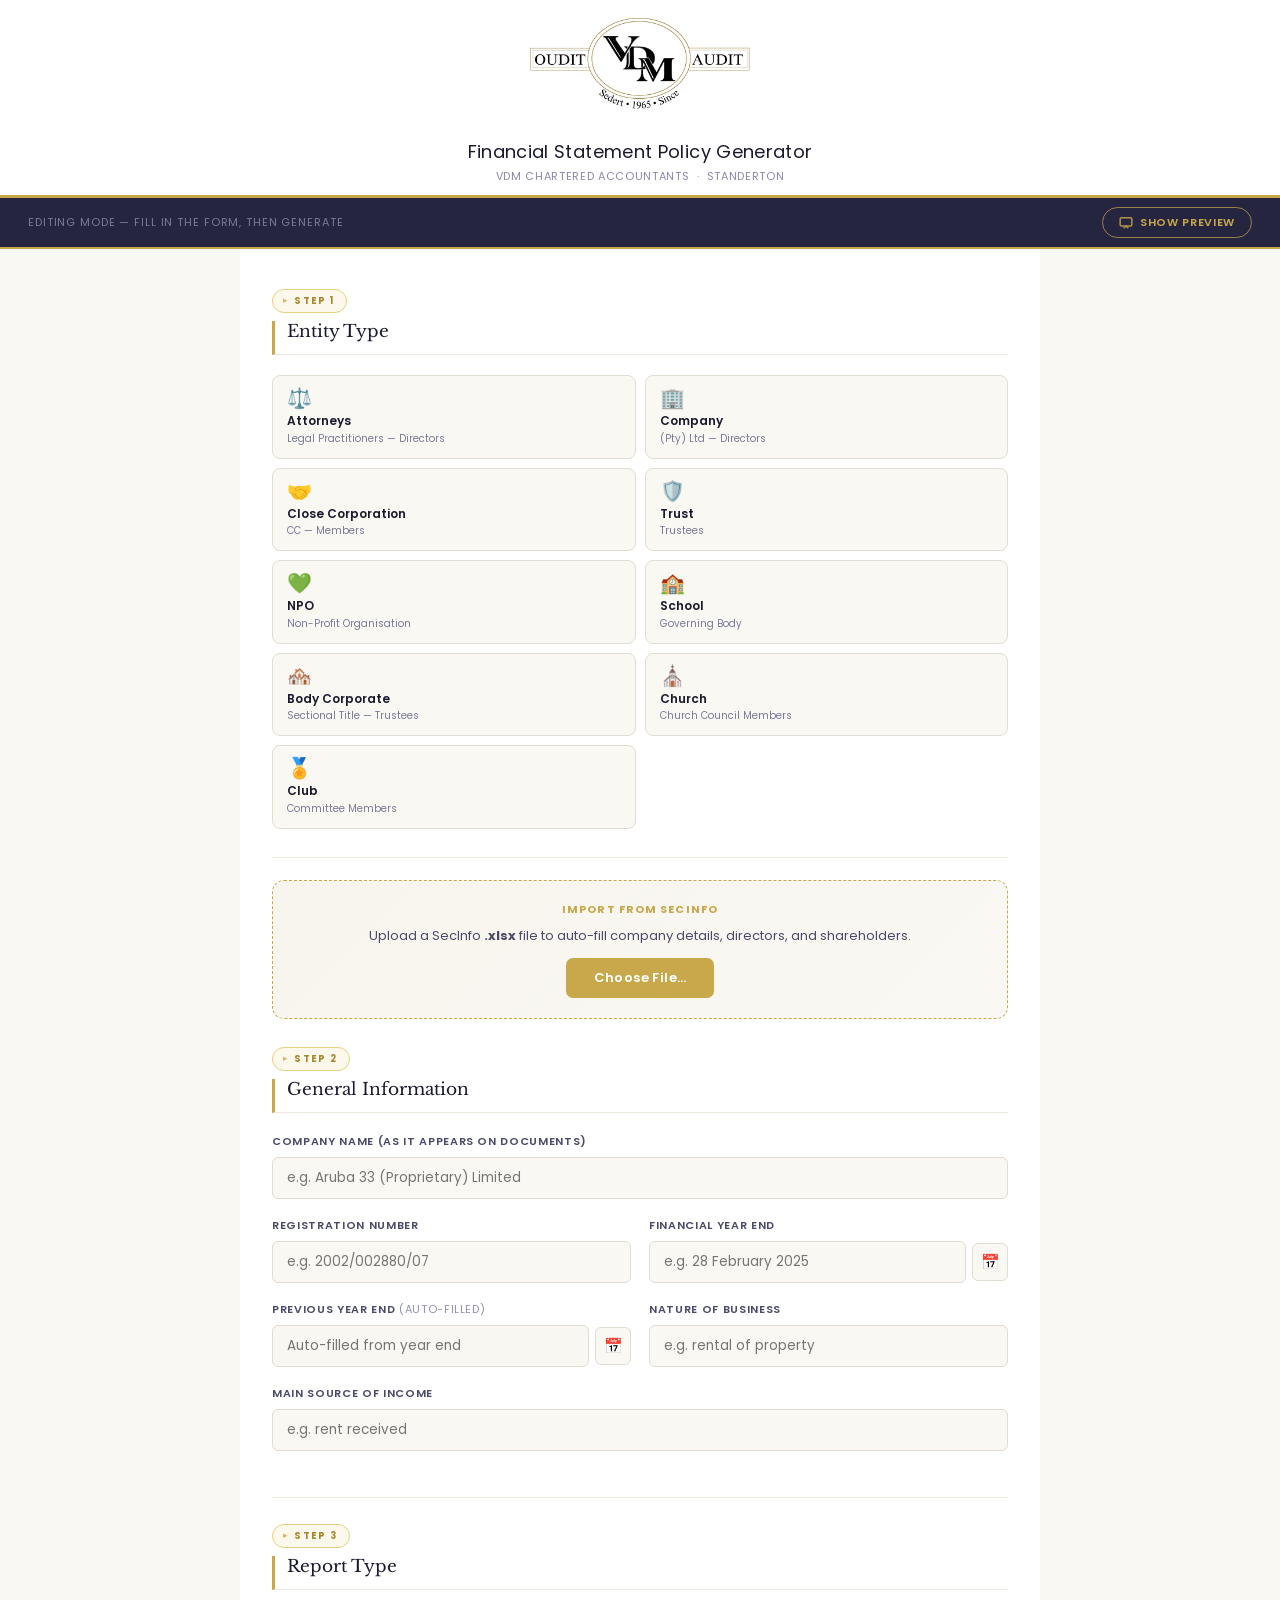
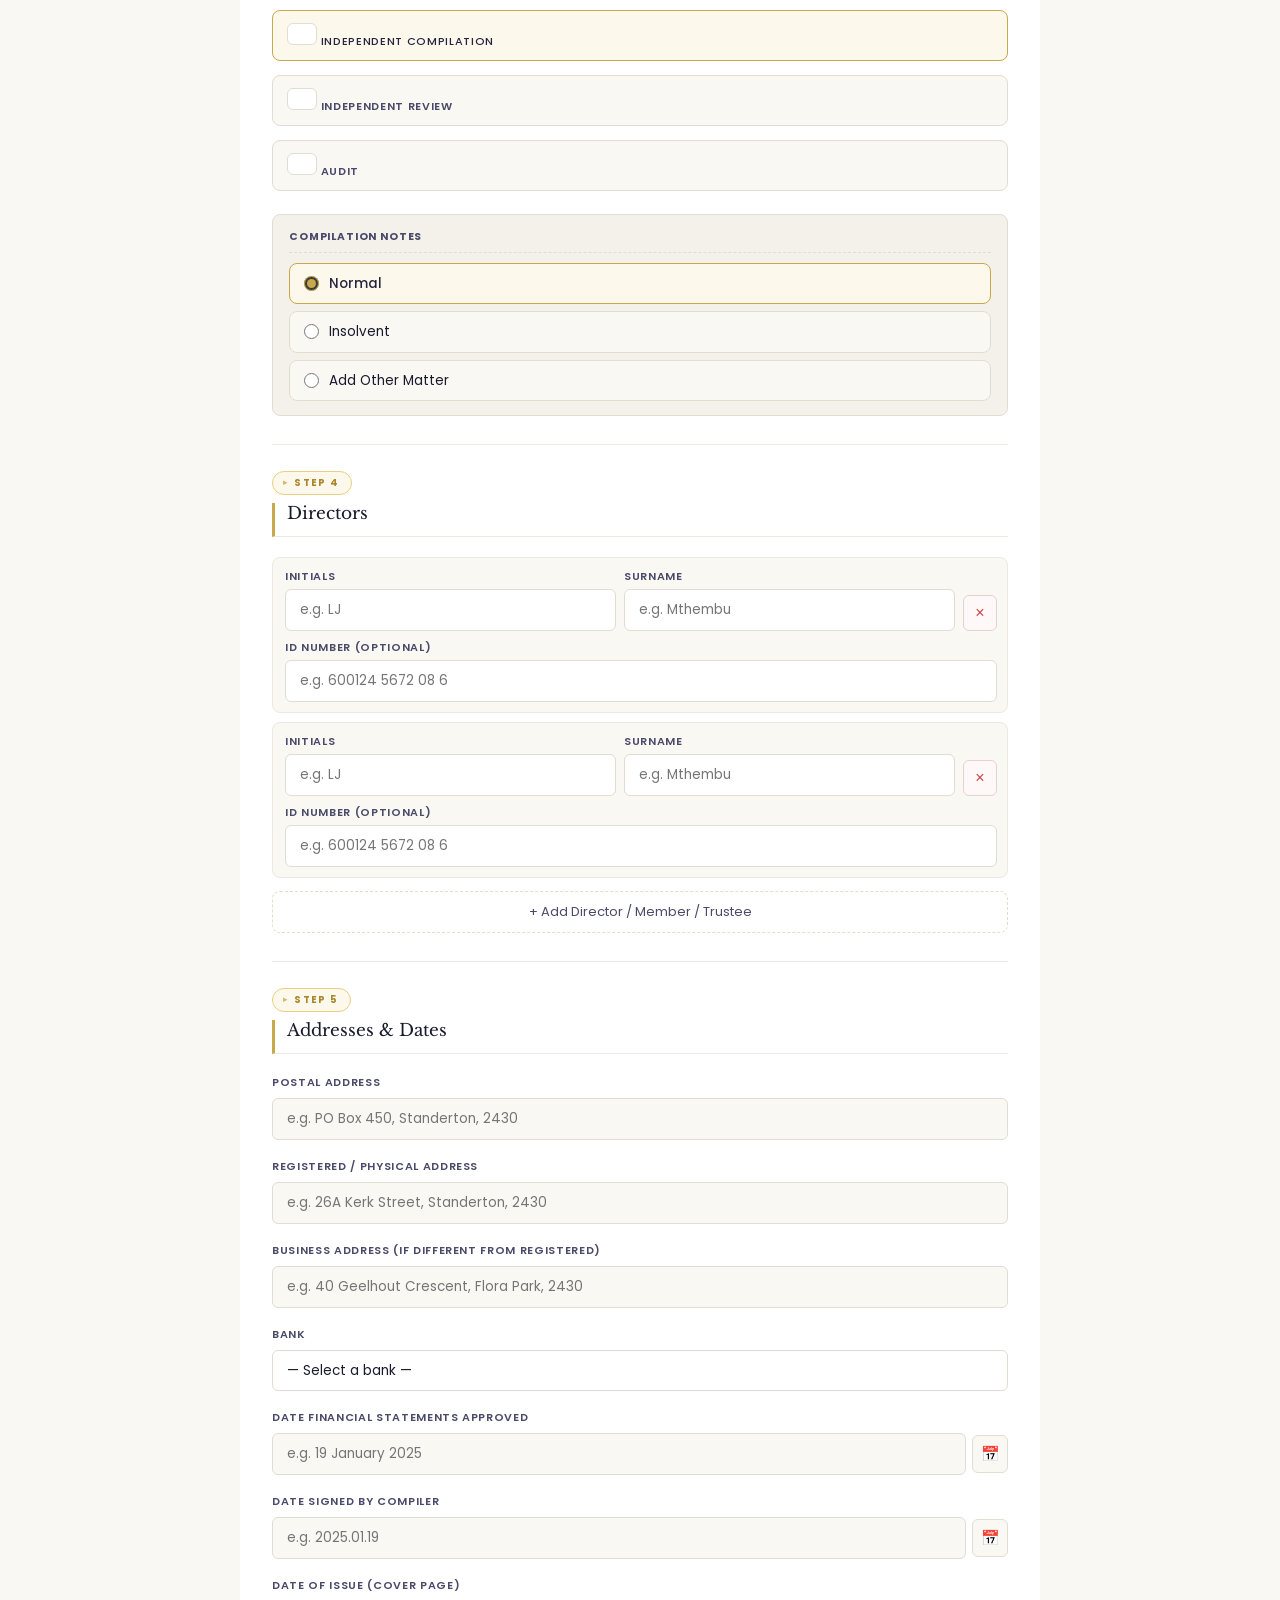
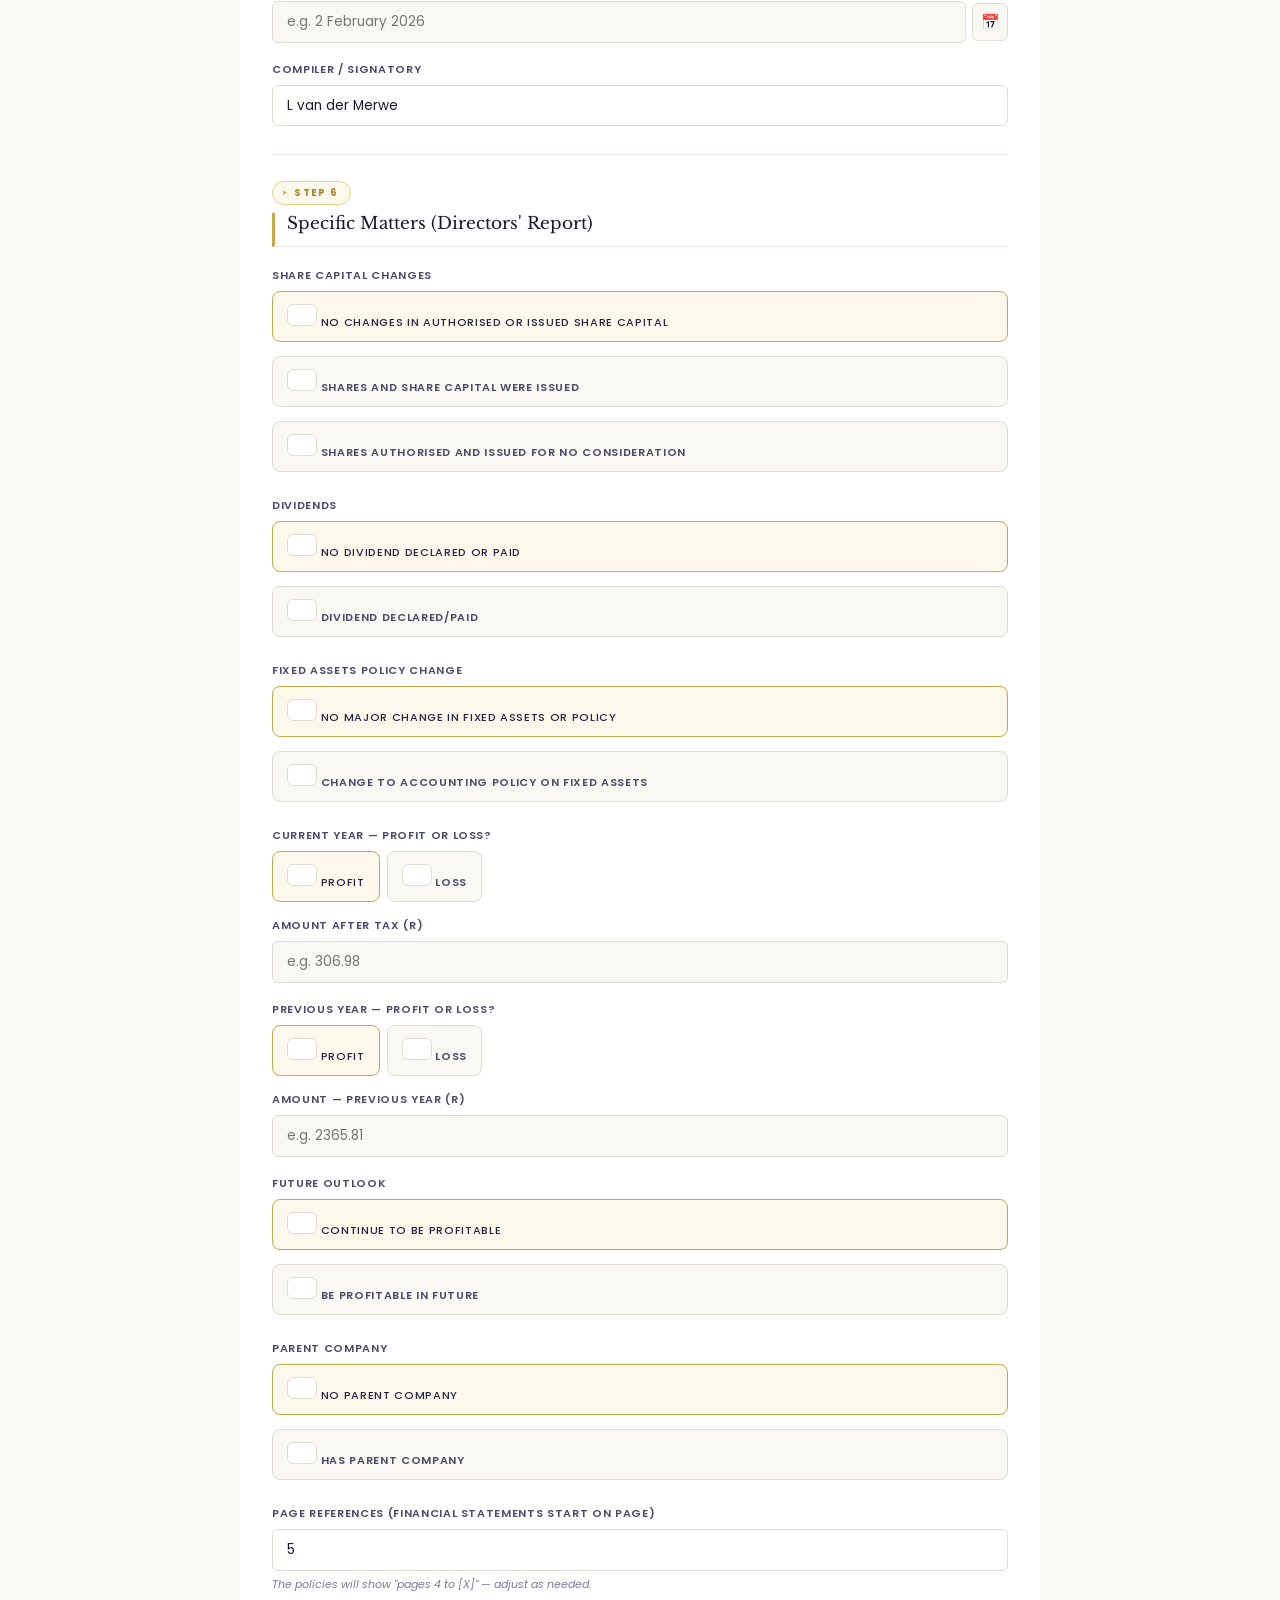
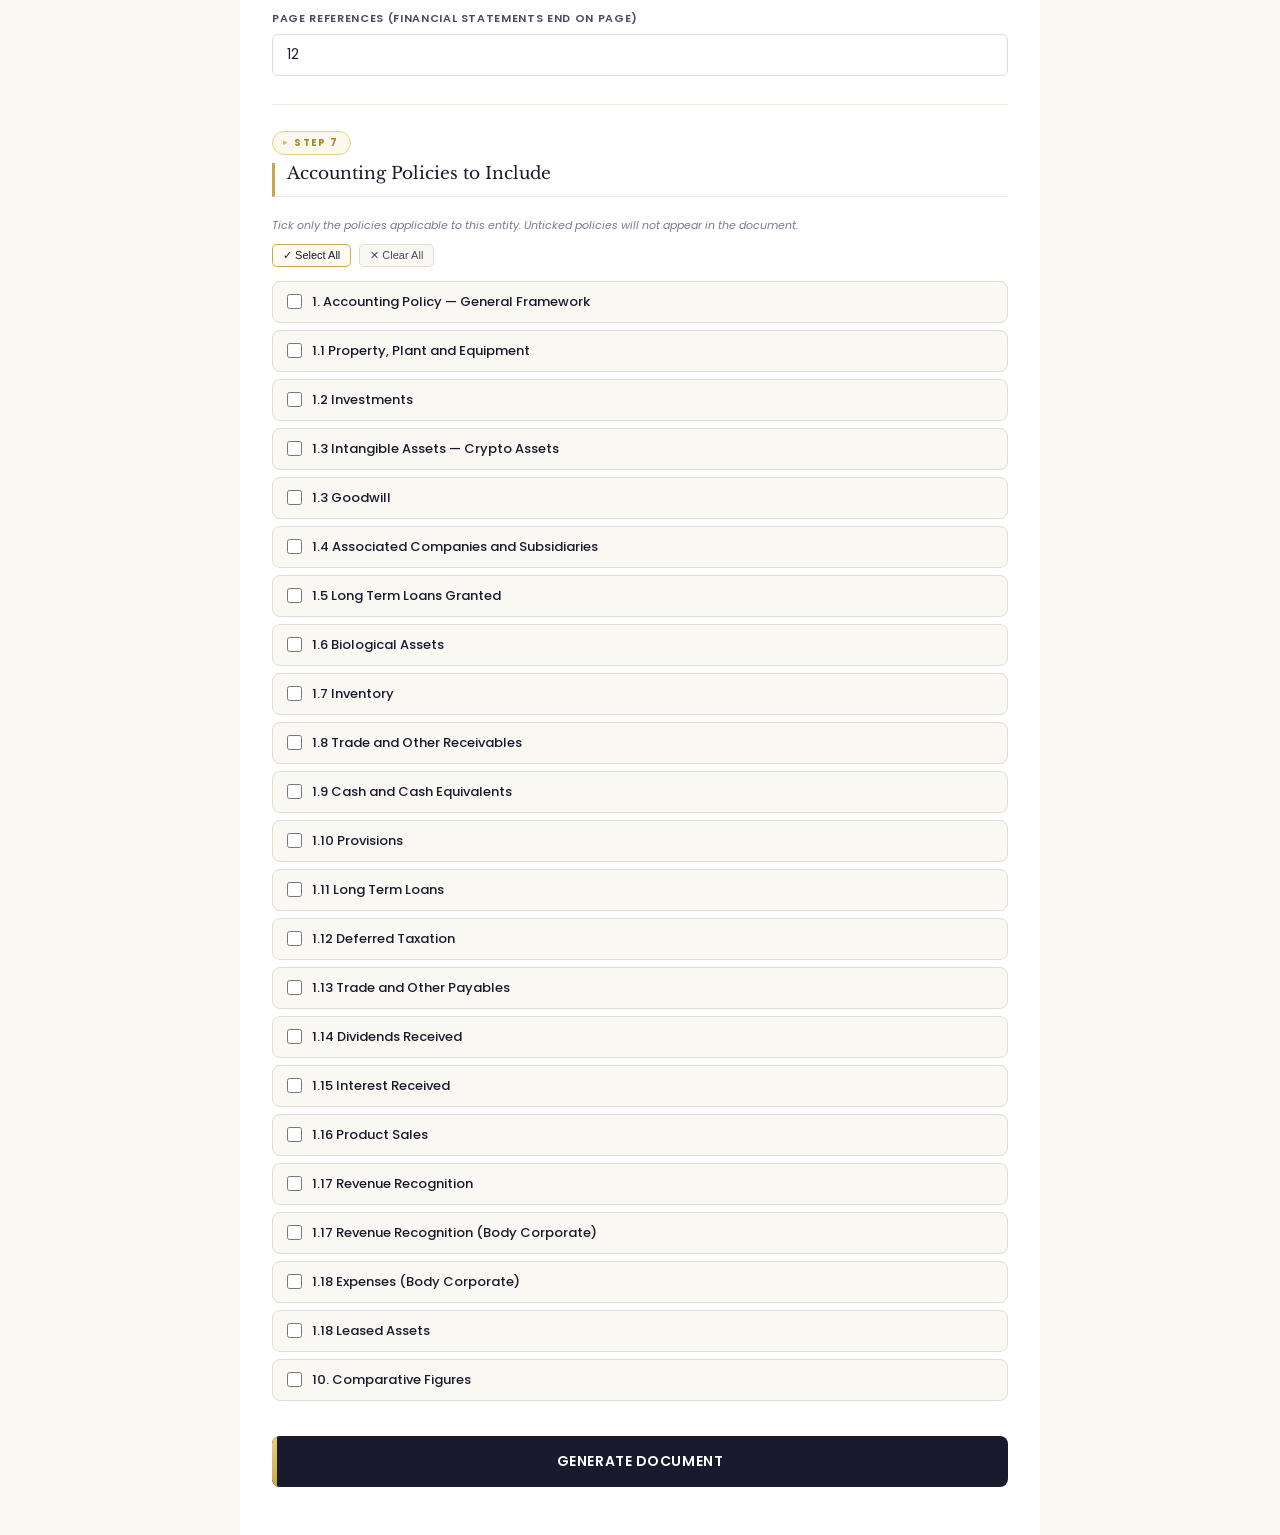
<file: index.html>
<!DOCTYPE html>
<html lang="en">

<head>
  <meta charset="UTF-8">
  <meta name="viewport" content="width=device-width, initial-scale=1.0">
  <title>VDM — Financial Statement Policy Generator</title>
  <link
    href="https://fonts.googleapis.com/css2?family=Libre+Baskerville:ital,wght@0,400;0,700;1,400&family=Poppins:wght@300;400;500;600;700&display=swap"
    rel="stylesheet">
  <script src="https://cdn.sheetjs.com/xlsx-0.20.3/package/dist/xlsx.full.min.js"></script>
  <link rel="stylesheet" href="css/styles.css">
</head>


<body>

  <div class="sticky-header-area" id="sticky-header-area">
    <header
      style="background:#fff; border-bottom: 3px solid #c9a84c; padding: 0; display:flex; flex-direction:column; align-items:center;">

      <img src="images/logo.jpg" alt="VDM Chartered Accountants Logo"
        style="width:100%; max-height:130px; object-fit:contain; object-position:center; display:block;">

      <div style="text-align:center; padding: 8px 0 10px; background:#fff; width:100%;">
        <h1
          style="font-family:'Poppins',sans-serif; font-size:18px; font-weight:400; color:#1a1a2e; letter-spacing:0.02em; margin:0;">
          Financial Statement Policy Generator
        </h1>
        <p style="font-size:11px; color:#8888aa; margin:3px 0 0; letter-spacing:0.06em; text-transform:uppercase;">
          VDM Chartered Accountants &nbsp;·&nbsp; Standerton
        </p>
      </div>
    </header>
  </div>

  <!-- ── MODE TOGGLE BAR ── -->
  <div class="mode-toggle-bar" id="mode-toggle-bar">
    <span class="mode-label" id="mode-label">Editing mode — fill in the form, then generate</span>
    <button class="btn-toggle-preview" onclick="togglePreview()" id="btn-toggle-preview">
      <svg width="14" height="14" viewBox="0 0 24 24" fill="none" stroke="currentColor" stroke-width="2.5">
        <rect x="2" y="3" width="20" height="14" rx="2" />
        <polyline points="8 21 12 17 16 21" />
      </svg>
      <span id="toggle-label">Show Preview</span>
    </button>
  </div>

  <div class="app form-only" id="app-container">

    <!-- ══════════════ FORM PANEL ══════════════ -->
    <div class="form-panel">

      <div class="step-label">Step 1</div>
      <div class="section-title">Entity Type</div>

      <div class="entity-grid" style="grid-template-columns:1fr 1fr;">
        <div class="entity-card" id="ec-attorneys" onclick="selectEntity(this,'attorneys')">
          <span class="ec-icon">⚖️</span>
          <span class="ec-label">Attorneys</span>
          <span class="ec-sub">Legal Practitioners — Directors</span>
        </div>
        <div class="entity-card" id="ec-company" onclick="selectEntity(this,'company')">
          <span class="ec-icon">🏢</span>
          <span class="ec-label">Company</span>
          <span class="ec-sub">(Pty) Ltd — Directors</span>
        </div>
        <div class="entity-card" id="ec-cc" onclick="selectEntity(this,'cc')">
          <span class="ec-icon">🤝</span>
          <span class="ec-label">Close Corporation</span>
          <span class="ec-sub">CC — Members</span>
        </div>
        <div class="entity-card" id="ec-trust" onclick="selectEntity(this,'trust')">
          <span class="ec-icon">🛡️</span>
          <span class="ec-label">Trust</span>
          <span class="ec-sub">Trustees</span>
        </div>
        <div class="entity-card" id="ec-npo" onclick="selectEntity(this,'npo')">
          <span class="ec-icon">💚</span>
          <span class="ec-label">NPO</span>
          <span class="ec-sub">Non-Profit Organisation</span>
        </div>
        <div class="entity-card" id="ec-school" onclick="selectEntity(this,'school')">
          <span class="ec-icon">🏫</span>
          <span class="ec-label">School</span>
          <span class="ec-sub">Governing Body</span>
        </div>
        <div class="entity-card" id="ec-bc" onclick="selectEntity(this,'bc')">
          <span class="ec-icon">🏘️</span>
          <span class="ec-label">Body Corporate</span>
          <span class="ec-sub">Sectional Title — Trustees</span>
        </div>
        <div class="entity-card" id="ec-church" onclick="selectEntity(this,'church')">
          <span class="ec-icon">⛪</span>
          <span class="ec-label">Church</span>
          <span class="ec-sub">Church Council Members</span>
        </div>
        <div class="entity-card" id="ec-club" onclick="selectEntity(this,'club')">
          <span class="ec-icon">🏅</span>
          <span class="ec-label">Club</span>
          <span class="ec-sub">Committee Members</span>
        </div>
      </div>

      <hr class="form-divider">

      <!-- ══════════════ EXCEL IMPORT ══════════════ -->
      <div class="import-box">
        <div
          style="font-size:11px;font-weight:700;letter-spacing:0.1em;text-transform:uppercase;color:var(--gold);margin-bottom:8px;">
          Import from SecInfo</div>
        <p style="font-size:13px;color:var(--ink-light);margin-bottom:12px;">Upload a SecInfo <strong>.xlsx</strong>
          file to auto-fill company details, directors, and shareholders.</p>
        <label for="xlsx-import"
          style="display:inline-block;padding:10px 28px;background:var(--gold);color:#fff;border-radius:7px;cursor:pointer;font-weight:600;font-size:13px;letter-spacing:0.03em;transition:background .2s;">
          Choose File…
        </label>
        <input type="file" id="xlsx-import" accept=".xlsx,.xls" style="display:none;" onchange="importSecInfo(this)">
        <div id="import-status" style="margin-top:10px;font-size:12px;color:var(--success);display:none;"></div>
      </div>

      <div class="step-label">Step 2</div>
      <div class="section-title">General Information</div>

      <div class="form-grid">
        <!-- Row 1: Company Name — full width -->
        <div class="field-group form-grid-full">
          <label id="label-entityName">Company Name (as it appears on documents)</label>
          <input type="text" id="companyName" placeholder="e.g. Aruba 33 (Proprietary) Limited" oninput="liveUpdate()">
        </div>

        <!-- Attorneys reg toggle — full width, hidden by default -->
        <div class="field-group form-grid-full" id="att-reg-toggle-group" style="display:none;">
          <label style="font-size:13px;font-weight:600;color:var(--ink);">Does the firm have a registration
            number?</label>
          <div class="options-group" style="margin-top:4px;flex-direction:row;flex-wrap:wrap;">
            <label class="option-pill"><input type="radio" name="attHasReg" value="yes" checked
                onchange="toggleAttReg(); liveUpdate()"> Yes</label>
            <label class="option-pill"><input type="radio" name="attHasReg" value="no"
                onchange="toggleAttReg(); liveUpdate()"> No</label>
          </div>
        </div>

        <!-- Row 2: Registration Number + Financial Year End -->
        <div class="field-group" id="reg-number-group">
          <label id="label-regNumber">Registration Number</label>
          <input type="text" id="regNumber" placeholder="e.g. 2002/002880/07" oninput="liveUpdate()">
        </div>

        <div class="field-group">
          <label>Financial Year End</label>
          <div class="date-input-wrap">
            <input type="text" id="yearEnd" placeholder="e.g. 28 February 2025"
              oninput="autoFillPrevYear(); liveUpdate()">
            <button type="button" class="btn-cal" onclick="toggleCal('cal-yearEnd')" title="Pick date">&#x1f4c5;</button>
            <div id="cal-yearEnd" class="cal-popup hidden"></div>
          </div>
        </div>

        <!-- Row 3: Previous Year End + Nature of Business -->
        <div class="field-group">
          <label>Previous Year End <span style="font-weight:400;color:#9090b0;font-size:11px;">(auto-filled)</span></label>
          <div class="date-input-wrap">
            <input type="text" id="prevYearEnd" placeholder="Auto-filled from year end" oninput="liveUpdate()"
              style="background:#f9f7f2;">
            <button type="button" class="btn-cal" onclick="toggleCal('cal-prevYearEnd')"
              title="Pick date">&#x1f4c5;</button>
            <div id="cal-prevYearEnd" class="cal-popup hidden"></div>
          </div>
        </div>

        <div class="field-group">
          <label>Nature of Business</label>
          <input type="text" id="natureBusiness" placeholder="e.g. rental of property" oninput="liveUpdate()">
        </div>

        <!-- Row 4: Main Source of Income — full width -->
        <div class="field-group form-grid-full">
          <label>Main Source of Income</label>
          <input type="text" id="mainIncome" placeholder="e.g. rent received" oninput="liveUpdate()">
        </div>
      </div>

      <hr class="form-divider">
      <div class="step-label">Step 3</div>
      <div class="section-title">Report Type</div>

      <div class="field-group">
        <div class="options-group">
          <label class="option-pill">
            <input type="radio" name="reportType" value="compilation" checked onchange="onReportTypeChange()">
            Independent Compilation
          </label>
          <label class="option-pill">
            <input type="radio" name="reportType" value="review" onchange="onReportTypeChange()"> Independent Review
          </label>
          <label class="option-pill">
            <input type="radio" name="reportType" value="audit" onchange="onReportTypeChange()"> Audit
          </label>
        </div>
      </div>

      <!-- ── AUDIT sub-options ── -->
      <div id="report-sub-audit" class="report-sub-panel">
        <div class="report-sub-heading">Audit Opinion</div>
        <div class="options-group">
          <label class="option-pill">
            <input type="radio" name="auditType" value="unqualified" checked onchange="onAuditTypeChange()"> Unqualified
          </label>
          <label class="option-pill">
            <input type="radio" name="auditType" value="qualified" onchange="onAuditTypeChange()"> Qualified
          </label>
          <label class="option-pill">
            <input type="radio" name="auditType" value="emphasis" onchange="onAuditTypeChange()"> Emphasis of Matter
          </label>
          <label class="option-pill">
            <input type="radio" name="auditType" value="disclaimer" onchange="onAuditTypeChange()"> Disclaimer
          </label>
          <label class="option-pill">
            <input type="radio" name="auditType" value="other" onchange="onAuditTypeChange()"> Other Matter
          </label>
        </div>
        <div class="conditional field-group" id="audit-qualified-box">
          <label>Basis for Qualified Opinion</label>
          <textarea id="auditQualifiedText" rows="3" placeholder="Describe the basis for the qualified opinion…"
            oninput="liveUpdate()"></textarea>
        </div>
        <div class="conditional field-group" id="audit-emphasis-box">
          <label>Emphasis of Matter</label>
          <textarea id="auditEmphasisText" rows="3" placeholder="Describe the emphasis of matter paragraph…"
            oninput="liveUpdate()"></textarea>
        </div>
        <div class="conditional field-group" id="audit-disclaimer-box">
          <label>Basis for Disclaimer of Opinion</label>
          <textarea id="auditDisclaimerText" rows="3" placeholder="Describe the basis for the disclaimer of opinion…"
            oninput="liveUpdate()"></textarea>
        </div>
        <div class="conditional field-group" id="audit-other-box">
          <label>Other Matter</label>
          <textarea id="auditOtherText" rows="3" placeholder="Describe the other matter paragraph…"
            oninput="liveUpdate()"></textarea>
        </div>
      </div>

      <!-- ── SCHOOL AUDIT sub-options ── -->
      <div id="report-sub-audit-school" class="report-sub-panel" style="display:none;">

        <div class="report-sub-heading">Auditor</div>
        <div class="options-group" style="margin-bottom:14px;">
          <label class="option-pill">
            <input type="radio" name="schoolAuditor" value="R DE BEER" checked onchange="liveUpdate()"> Reinette de Beer
          </label>
          <label class="option-pill">
            <input type="radio" name="schoolAuditor" value="L VAN DER MERWE" onchange="liveUpdate()"> L van der Merwe
          </label>
        </div>

        <div class="report-sub-heading">Preparer</div>
        <div class="field-group" style="margin-bottom:10px;">
          <label>Preparer Full Name</label>
          <input type="text" id="schoolPreparerName" placeholder="e.g. Veronica Buchling"
            oninput="updateSchoolPreparerPreview(); liveUpdate()" style="margin-bottom:0;">
        </div>
        <div class="field-group" style="margin-bottom:6px;">
          <label>Preparer Capacity</label>
          <select id="schoolPreparerCapacity" onchange="onSchoolPreparerCapacityChange(); liveUpdate()">
            <option value="financial officer">Financial Officer</option>
            <option value="administrative officer">Administrative Officer</option>
            <option value="independent accountant">Independent Accountant</option>
            <option value="principal">Principal</option>
            <option value="other">Other…</option>
          </select>
          <input type="text" id="schoolPreparerCapacityOther" placeholder="e.g. bookkeeper"
            style="display:none;margin-top:8px;" oninput="updateSchoolPreparerPreview(); liveUpdate()">
        </div>
        <p class="hint" id="school-preparer-preview"
          style="font-style:italic;color:#555;margin-bottom:14px;min-height:16px;"></p>

        <div class="report-sub-heading">Audit Opinion</div>
        <div class="options-group">
          <label class="option-pill">
            <input type="radio" name="schoolAuditType" value="unqualified" checked onchange="onSchoolAuditTypeChange()">
            Unqualified
          </label>
          <label class="option-pill">
            <input type="radio" name="schoolAuditType" value="qualified" onchange="onSchoolAuditTypeChange()"> Qualified
          </label>
          <label class="option-pill">
            <input type="radio" name="schoolAuditType" value="disclaimer" onchange="onSchoolAuditTypeChange()">
            Disclaimer of Opinion
          </label>
        </div>
        <div class="conditional field-group" id="school-audit-qualified-box">
          <label>Basis for Qualified Opinion</label>
          <textarea id="schoolAuditQualifiedText" rows="4" placeholder="Describe the basis for the qualified opinion…"
            oninput="liveUpdate()"></textarea>
        </div>
        <div class="conditional field-group visible" id="school-audit-other-box">
          <label>Other Matter <span style="font-weight:400;color:#9090b0;font-size:11px;">(optional — leave blank to
              omit)</span></label>
          <textarea id="schoolAuditOtherText" rows="3" placeholder="Describe any other matter to include…"
            oninput="liveUpdate()"></textarea>
        </div>
        <div class="conditional field-group" id="school-audit-disclaimer-box">
          <label>Basis for Disclaimer of Opinion</label>
          <textarea id="schoolAuditDisclaimerText" rows="6"
            placeholder="List matters that led to the disclaimer, one per line:&#10;1. Fraudulent claims of R …&#10;2. A cash shortage of R … could not be verified."
            oninput="liveUpdate()"></textarea>
        </div>
      </div>

      <!-- ── ATTORNEYS AUDIT sub-options ── -->
      <div id="report-sub-audit-attorneys" class="report-sub-panel" style="display:none;">
        <div class="field-group">
          <label>Governance Structure</label>
          <div class="options-group">
            <label class="option-pill"><input type="radio" name="attGovType" value="directors" checked
                onchange="liveUpdate()"> Directors</label>
            <label class="option-pill"><input type="radio" name="attGovType" value="partners" onchange="liveUpdate()">
              Partners</label>
          </div>
        </div>
        <div class="field-group">
          <div class="report-sub-heading">Opinion Type</div>
          <div class="options-group">
            <label class="option-pill"><input type="radio" name="attOpinionType" value="unmodified" checked
                onchange="onAttOpinionTypeChange()"> Unmodified</label>
            <label class="option-pill"><input type="radio" name="attOpinionType" value="modified"
                onchange="onAttOpinionTypeChange()"> Modified</label>
            <label class="option-pill"><input type="radio" name="attOpinionType" value="disclaimer"
                onchange="onAttOpinionTypeChange()"> Disclaimer of Opinion</label>
          </div>
        </div>
        <div class="conditional field-group" id="att-modified-box">
          <label>Basis for Modified Opinion</label>
          <textarea id="attModifiedText" rows="4" placeholder="Describe the basis for the modified opinion…"
            oninput="liveUpdate()"></textarea>
        </div>
        <div class="conditional field-group" id="att-disclaimer-box">
          <label>Basis for Disclaimer of Opinion</label>
          <textarea id="attDisclaimerText" rows="4" placeholder="Describe the basis for the disclaimer of opinion…"
            oninput="liveUpdate()"></textarea>
        </div>
        <div class="field-group">
          <label>Investment Practice</label>
          <div class="options-group">
            <label class="option-pill"><input type="radio" name="attInvestment" value="no" checked
                onchange="liveUpdate()"> Has NOT carried on an investment practice</label>
            <label class="option-pill"><input type="radio" name="attInvestment" value="yes" onchange="liveUpdate()"> Has
              carried on and complied</label>
          </div>
        </div>
        <div class="field-group">
          <label>Other Reporting Responsibilities</label>
          <div class="options-group">
            <label class="option-pill"><input type="radio" name="attOtherReport" value="none" checked
                onchange="toggleVisible('att-other-report-box', false); liveUpdate()"> None</label>
            <label class="option-pill"><input type="radio" name="attOtherReport" value="custom"
                onchange="toggleVisible('att-other-report-box', true); liveUpdate()"> Custom text</label>
          </div>
          <div class="conditional field-group" id="att-other-report-box">
            <textarea id="attOtherReportText" rows="3" placeholder="Describe other reporting responsibilities…"
              oninput="liveUpdate()"></textarea>
          </div>
        </div>
        <div class="field-group">
          <label>Auditor (signs the report)</label>
          <div class="options-group">
            <label class="option-pill"><input type="radio" name="attAuditor" value="rdb" checked
                onchange="liveUpdate()"> R de Beer (Reinette)</label>
            <label class="option-pill"><input type="radio" name="attAuditor" value="lvm" onchange="liveUpdate()"> L van
              der Merwe </label>
          </div>
        </div>
      </div>

      <!-- ── REVIEW sub-options ── -->
      <div id="report-sub-review" class="report-sub-panel" style="display:none;">
        <div class="report-sub-heading">Review Conclusion</div>
        <div class="options-group">
          <label class="option-pill">
            <input type="radio" name="reviewType" value="unqualified" checked onchange="onReviewTypeChange()">
            Unqualified
          </label>
          <label class="option-pill">
            <input type="radio" name="reviewType" value="qualified" onchange="onReviewTypeChange()"> Qualified
          </label>
        </div>
        <div class="conditional field-group" id="review-qualified-box">
          <div class="report-sub-heading" style="margin-top:6px;">Basis for Qualified Conclusion</div>
          <div class="options-group">
            <label class="option-pill">
              <input type="radio" name="reviewQualifiedBasis" value="insolvent" checked
                onchange="onReviewQualifiedBasisChange()"> Insolvent (template)
            </label>
            <label class="option-pill">
              <input type="radio" name="reviewQualifiedBasis" value="custom" onchange="onReviewQualifiedBasisChange()">
              Custom (type your own)
            </label>
          </div>
          <div class="conditional field-group" id="review-qualified-insolvent-box" style="margin-top:8px;">
            <label>Accumulated Loss (R)</label>
            <input type="text" id="reviewAccLoss" placeholder="e.g. 575385.26" oninput="liveUpdate()">
            <label style="margin-top:10px;">Total Liabilities Exceed Assets By (R)</label>
            <input type="text" id="reviewExcessLiab" placeholder="e.g. 781096.37" oninput="liveUpdate()">
          </div>
          <div class="conditional field-group" id="review-qualified-custom-box" style="margin-top:8px;">
            <label>Custom Basis for Qualified Conclusion</label>
            <textarea id="reviewQualifiedText" rows="3" placeholder="Describe the basis for the qualified conclusion…"
              oninput="liveUpdate()"></textarea>
          </div>
        </div>
      </div>

      <!-- ── COMPILATION sub-options ── -->
      <div id="report-sub-compilation" class="report-sub-panel" style="display:none;">
        <div class="report-sub-heading">Compilation Notes</div>
        <div class="options-group">
          <label class="option-pill">
            <input type="radio" name="compilationType" value="normal" checked onchange="onCompilationTypeChange()">
            Normal
          </label>
          <label class="option-pill">
            <input type="radio" name="compilationType" value="insolvent" onchange="onCompilationTypeChange()"> Insolvent
          </label>
          <label class="option-pill">
            <input type="radio" name="compilationType" value="other" onchange="onCompilationTypeChange()"> Add Other
            Matter
          </label>
        </div>
        <div class="conditional field-group" id="compilation-insolvent-box">
          <label>Accumulated Loss (R)</label>
          <input type="text" id="insolventAccLoss" placeholder="e.g. 6993" oninput="liveUpdate()">
          <label style="margin-top:10px;">Total Liabilities Exceed Assets By (R)</label>
          <input type="text" id="insolventExcessLiab" placeholder="e.g. 6993" oninput="liveUpdate()">
          <label style="margin-top:10px;">Additional Insolvency Note (optional)</label>
          <textarea id="compilationInsolventText" rows="2" placeholder="Any additional details to include…"
            oninput="liveUpdate()"></textarea>
        </div>
        <div class="conditional field-group" id="compilation-other-box">
          <label>Other Matter</label>
          <textarea id="compilationOtherText" rows="3" placeholder="Describe the other matter to include…"
            oninput="liveUpdate()"></textarea>
        </div>
      </div>

      <hr class="form-divider">
      <div class="step-label">Step 4</div>
      <div class="section-title" id="directors-section-title">Directors</div>

      <div id="directors-list"></div>
      <button class="btn-add" onclick="addDirector()">+ Add Director / Member / Trustee</button>

      <hr class="form-divider">
      <div class="step-label">Step 5</div>
      <div class="section-title">Addresses &amp; Dates</div>

      <div class="field-group">
        <label>Postal Address</label>
        <input type="text" id="postalAddress" placeholder="e.g. PO Box 450, Standerton, 2430" oninput="liveUpdate()">
      </div>

      <div class="field-group">
        <label>Registered / Physical Address</label>
        <input type="text" id="regAddress" placeholder="e.g. 26A Kerk Street, Standerton, 2430" oninput="liveUpdate()">
      </div>

      <div class="field-group">
        <label>Business Address (if different from registered)</label>
        <input type="text" id="businessAddress" placeholder="e.g. 40 Geelhout Crescent, Flora Park, 2430"
          oninput="liveUpdate()">
      </div>

      <div class="field-group">
        <label>Bank</label>
        <select id="bankSelect" onchange="updateBank()">
          <option value="">— Select a bank —</option>
          <option value="ABSA">ABSA</option>
          <option value="First National Bank">First National Bank</option>
          <option value="Standard Bank">Standard Bank</option>
          <option value="Investec">Investec</option>
          <option value="Capitec">Capitec</option>
          <option value="Discovery Bank">Discovery Bank</option>
          <option value="Nedbank">Nedbank</option>
          <option value="Tyme Bank">Tyme Bank</option>
          <option value="African Bank">African Bank</option>
          <option value="Al Baraka Bank">Al Baraka Bank</option>
          <option value="other">Other…</option>
        </select>
        <input type="text" id="bankOther" placeholder="Enter bank name" oninput="liveUpdate()"
          style="display:none;margin-top:8px;">
        <input type="hidden" id="bankName">
      </div>

      <div class="field-group">
        <label>Date Financial Statements Approved</label>
        <div class="date-input-wrap">
          <input type="text" id="dateApproved" placeholder="e.g. 19 January 2025" oninput="liveUpdate()">
          <button type="button" class="btn-cal" onclick="toggleCal('cal-dateApproved')"
            title="Pick date">&#x1f4c5;</button>
          <div id="cal-dateApproved" class="cal-popup hidden"></div>
        </div>
      </div>

      <div class="field-group">
        <label>Date Signed by Compiler</label>
        <div class="date-input-wrap">
          <input type="text" id="dateSigned" placeholder="e.g. 2025.01.19" oninput="liveUpdate()">
          <button type="button" class="btn-cal" onclick="toggleCal('cal-dateSigned')"
            title="Pick date">&#x1f4c5;</button>
          <div id="cal-dateSigned" class="cal-popup hidden"></div>
        </div>
      </div>

      <div class="field-group">
        <label>Date of Issue (cover page)</label>
        <div class="date-input-wrap">
          <input type="text" id="dateOfIssue" placeholder="e.g. 2 February 2026" oninput="liveUpdate()">
          <button type="button" class="btn-cal" onclick="toggleCal('cal-dateOfIssue')"
            title="Pick date">&#x1f4c5;</button>
          <div id="cal-dateOfIssue" class="cal-popup hidden"></div>
        </div>
      </div>

      <div class="field-group">
        <label id="label-signer">VDM Signatory</label>
        <select id="compilerSigner" onchange="liveUpdate()">
          <option value="L VAN DER MERWE">L van der Merwe</option>
          <option value="HL VAN DER MERWE">HL van der Merwe</option>
          <option value="R DE BEER">R de Beer</option>
          <option value="R WOLMARANS">R Wolmarans</option>
        </select>
      </div>

      <!-- Preparer block (review / audit only, non-school) -->
      <div id="preparer-block" style="display:none;">
        <div class="field-group">
          <label>Preparer Full Name</label>
          <input type="text" id="preparerName" placeholder="e.g. Veronica Buchling"
            oninput="updatePreparerPreview(); liveUpdate()" style="margin-bottom:0;">
        </div>
        <div class="field-group" style="margin-bottom:6px;">
          <label>Preparer Capacity</label>
          <select id="preparerCapacity" onchange="onPreparerCapacityChange(); liveUpdate()">
            <option value="financial officer">Financial Officer</option>
            <option value="administrative officer">Administrative Officer</option>
            <option value="independent accountant">Independent Accountant</option>
            <option value="chief financial officer">Chief Financial Officer</option>
            <option value="bookkeeper">Bookkeeper</option>
            <option value="treasurer">Treasurer</option>
            <option value="other">Other...</option>
          </select>
          <input type="text" id="preparerCapacityOther" placeholder="e.g. secretary"
            style="display:none;margin-top:8px;" oninput="updatePreparerPreview(); liveUpdate()">
        </div>
        <p class="hint" id="preparer-preview" style="font-style:italic;color:#555;margin-bottom:4px;min-height:16px;">
        </p>
        <!-- Engagement letter question — shown for all report types -->
        <div id="engagement-block"
          style="display:none;margin-top:14px;padding-top:14px;border-top:1px solid var(--border);">
          <label style="font-size:13px;font-weight:600;color:var(--ink);">Do you require an engagement letter?</label>
          <div class="options-group" style="margin-top:6px;">
            <label class="option-pill">
              <input type="radio" name="engagementLetter" value="no" checked
                onchange="toggleEngagementTypes(); liveUpdate()"> No
            </label>
            <label class="option-pill">
              <input type="radio" name="engagementLetter" value="yes" onchange="toggleEngagementTypes(); liveUpdate()">
              Yes
            </label>
          </div>
          <div id="engagement-types-panel"
            style="display:none;margin-top:10px;padding:12px 16px;background:var(--panel);border-radius:8px;border:1px solid var(--border);">
            <div id="engagement-types-standard">
              <label
                style="font-size:12px;font-weight:600;color:var(--ink-light);display:block;margin-bottom:8px;">Select
                engagement letter type(s):</label>
              <div style="display:flex;flex-wrap:wrap;gap:10px;">
                <label class="option-pill" style="display:inline-flex;align-items:center;gap:6px;">
                  <input type="checkbox" id="engTypeAccounting" onchange="liveUpdate()"> Accounting
                </label>
                <label class="option-pill" style="display:inline-flex;align-items:center;gap:6px;">
                  <input type="checkbox" id="engTypeReview" onchange="liveUpdate()"> Review
                </label>
                <label class="option-pill" style="display:inline-flex;align-items:center;gap:6px;">
                  <input type="checkbox" id="engTypeAudit" onchange="liveUpdate()"> Audit
                </label>
              </div>
            </div>
            <div id="engagement-types-attorneys" style="display:none;">
              <p style="font-size:12px;color:var(--ink-light);margin:0;">✓ Reasonable Assurance Engagement — Legal
                Practitioners' Trust Accounts (Audit letterhead)</p>
              <div class="field-group" style="margin-top:10px;margin-bottom:0;">
                <label style="font-size:12px;font-weight:600;">Engagement Letter Signed By</label>
                <div class="options-group" style="margin-top:4px;">
                  <label class="option-pill"><input type="radio" name="attEngSigner" value="R DE BEER" checked
                      onchange="liveUpdate()"> R de Beer (Reinette)</label>
                  <label class="option-pill"><input type="radio" name="attEngSigner" value="L VAN DER MERWE"
                      onchange="liveUpdate()"> L van der Merwe </label>
                </div>
              </div>
            </div>
          </div>
          <p class="hint">If yes, the selected engagement letter(s) will be appended to the generated document.</p>
        </div>
      </div>

      <hr class="form-divider" id="step6-divider">
      <div id="step6-block">
        <div class="step-label">Step 6</div>
        <div class="section-title">Specific Matters (Directors' Report)</div>

        <div class="field-group" id="share-capital-group">
          <label>Share Capital Changes</label>
          <div class="options-group">
            <label class="option-pill">
              <input type="radio" name="shareCapital" value="nochange" checked onchange="liveUpdate()"> No changes in
              authorised or issued share capital
            </label>
            <label class="option-pill">
              <input type="radio" name="shareCapital" value="issued" onchange="liveUpdate()"> Shares and share capital
              were issued
            </label>
            <label class="option-pill">
              <input type="radio" name="shareCapital" value="noconsideration" onchange="liveUpdate()"> Shares authorised
              and issued for no consideration
            </label>
          </div>
        </div>

        <div class="field-group" id="dividends-group">
          <label id="dividends-label">Dividends</label>
          <div class="options-group">
            <label class="option-pill" id="dividend-pill-none">
              <input type="radio" name="dividends" value="none" checked onchange="updateDividend()"> No dividend
              declared or paid
            </label>
            <label class="option-pill" id="dividend-pill-declared">
              <input type="radio" name="dividends" value="declared" onchange="updateDividend()"> Dividend declared/paid
            </label>
          </div>
        </div>
        <div class="conditional field-group" id="dividend-amount-group">
          <label>Dividend Amount (R)</label>
          <input type="text" id="dividendAmount" placeholder="e.g. 60000" oninput="liveUpdate()">
        </div>

        <div class="field-group">
          <label>Fixed Assets Policy Change</label>
          <div class="options-group">
            <label class="option-pill">
              <input type="radio" name="fixedAssets" value="nochange" checked onchange="liveUpdate()"> No major change
              in fixed assets or policy
            </label>
            <label class="option-pill">
              <input type="radio" name="fixedAssets" value="change" onchange="liveUpdate()"> Change to accounting policy
              on fixed assets
            </label>
          </div>
        </div>

        <div class="field-group">
          <label>Current Year — Profit or Loss?</label>
          <div class="options-group" style="margin-bottom:8px;flex-direction:row;flex-wrap:wrap;">
            <label class="option-pill">
              <input type="radio" name="plType" value="profit" checked onchange="liveUpdate()"> Profit
            </label>
            <label class="option-pill">
              <input type="radio" name="plType" value="loss" onchange="liveUpdate()"> Loss
            </label>
          </div>
          <label style="margin-top:4px;">Amount after Tax (R)</label>
          <input type="text" id="profitLoss" placeholder="e.g. 306.98" oninput="liveUpdate()">
        </div>
        <div class="field-group">
          <label>Previous Year — Profit or Loss?</label>
          <div class="options-group" style="margin-bottom:8px;flex-direction:row;flex-wrap:wrap;">
            <label class="option-pill">
              <input type="radio" name="prevPlType" value="profit" checked onchange="liveUpdate()"> Profit
            </label>
            <label class="option-pill">
              <input type="radio" name="prevPlType" value="loss" onchange="liveUpdate()"> Loss
            </label>
          </div>
          <label style="margin-top:4px;">Amount — Previous Year (R)</label>
          <input type="text" id="prevProfitLoss" placeholder="e.g. 2365.81" oninput="liveUpdate()">
        </div>
        <div class="field-group">
          <label>Future Outlook</label>
          <div class="options-group">
            <label class="option-pill">
              <input type="radio" name="outlook" value="continue" checked onchange="liveUpdate()"> Continue to be
              profitable
            </label>
            <label class="option-pill">
              <input type="radio" name="outlook" value="future" onchange="liveUpdate()"> Be profitable in future
            </label>
          </div>
        </div>

        <div class="field-group" id="parent-co-group">
          <label>Parent Company</label>
          <div class="options-group">
            <label class="option-pill">
              <input type="radio" name="parentCo" value="none" checked onchange="updateParent()"> No parent company
            </label>
            <label class="option-pill">
              <input type="radio" name="parentCo" value="has" onchange="updateParent()"> Has parent company
            </label>
          </div>
        </div>
        <div class="conditional field-group" id="parent-group">
          <label>Parent Company Name &amp; Registration</label>
          <input type="text" id="parentName"
            placeholder="e.g. Niclotte (Proprietary) Limited, (Registration number - 1997/007124/07)"
            oninput="liveUpdate()">
        </div>

        <div class="field-group">
          <label>Page References (financial statements start on page)</label>
          <input type="text" id="pageStart" placeholder="e.g. 5" oninput="liveUpdate()" value="5">
          <p class="hint">The policies will show "pages 4 to [X]" — adjust as needed.</p>
        </div>
        <div class="field-group">
          <label>Page References (financial statements end on page)</label>
          <input type="text" id="pageEnd" placeholder="e.g. 12" oninput="liveUpdate()" value="12">
        </div>

      </div><!-- /step6-block -->

      <!-- ── BODY CORPORATE specific fields (Step 6 replacement) ── -->
      <div id="step6-bc-divider" style="display:none;">
        <hr class="form-divider">
      </div>
      <div id="step6-bc-block" style="display:none;">
        <div class="step-label">Step 6</div>
        <div class="section-title">Body Corporate — Trustees' Report</div>

        <div class="field-group">
          <label>Scheme Name &amp; Physical Address</label>
          <input type="text" id="bcSchemeAddress"
            placeholder="e.g. Majuba Body Corporate, 7 Charl Cilliers Street, Secunda, 2302" oninput="liveUpdate()">
          <p class="hint">Used in the "established to administer the common property of…" paragraph.</p>
        </div>

        <div class="field-group">
          <label>Events After the Reporting Period</label>
          <div class="options-group" style="margin-bottom:8px;">
            <label class="option-pill">
              <input type="radio" name="bcEvents" value="none" checked onchange="onBcEventsChange()"> No material events
            </label>
            <label class="option-pill">
              <input type="radio" name="bcEvents" value="custom" onchange="onBcEventsChange()"> Describe events
            </label>
          </div>
          <div class="conditional field-group" id="bc-events-box" style="margin-top:8px;">
            <textarea id="bcEventsText" rows="3"
              placeholder="Describe the event(s) that occurred after the reporting date…"
              oninput="liveUpdate()"></textarea>
          </div>
        </div>

        <div class="field-group">
          <label>Contributions Result — Current Year</label>
          <div class="options-group" style="margin-bottom:8px;flex-direction:row;flex-wrap:wrap;">
            <label class="option-pill">
              <input type="radio" name="bcContribType" value="surplus" checked onchange="liveUpdate()"> Levy Surplus
            </label>
            <label class="option-pill">
              <input type="radio" name="bcContribType" value="deficit" onchange="liveUpdate()"> Levy Deficit
            </label>
          </div>
          <label style="margin-top:4px;">Amount (R)</label>
          <input type="text" id="bcContribAmount" placeholder="e.g. 43 981" oninput="liveUpdate()">
        </div>

        <div class="field-group">
          <label>Previous Year Label</label>
          <input type="text" id="bcPrevYear" placeholder="e.g. 2024" oninput="liveUpdate()" style="max-width:120px;">
        </div>

        <div class="field-group">
          <label>Contributions Result — Previous Year</label>
          <div class="options-group" style="margin-bottom:8px;flex-direction:row;flex-wrap:wrap;">
            <label class="option-pill">
              <input type="radio" name="bcPrevContribType" value="surplus" checked onchange="liveUpdate()"> Levy Surplus
            </label>
            <label class="option-pill">
              <input type="radio" name="bcPrevContribType" value="deficit" onchange="liveUpdate()"> Levy Deficit
            </label>
          </div>
          <label style="margin-top:4px;">Previous Year Amount (R)</label>
          <input type="text" id="bcPrevContribAmount" placeholder="e.g. 45 852" oninput="liveUpdate()">
        </div>

        <div class="field-group">
          <label>Management &amp; Conduct Rules</label>
          <div class="options-group">
            <label class="option-pill">
              <input type="radio" name="bcMgmtRules" value="nochange" checked onchange="liveUpdate()"> No amendments or
              additions
            </label>
            <label class="option-pill">
              <input type="radio" name="bcMgmtRules" value="custom" onchange="onBcMgmtRulesChange()"> Amendments made —
              describe
            </label>
          </div>
          <div class="conditional field-group" id="bc-mgmt-rules-box" style="margin-top:8px;">
            <textarea id="bcMgmtRulesText" rows="3"
              placeholder="Describe the amendment or addition to the management/conduct rules…"
              oninput="liveUpdate()"></textarea>
          </div>
        </div>

        <hr style="border:none;border-top:1px dashed var(--border);margin:18px 0;">
        <div class="step-label" style="margin-bottom:4px;">Annual General Meeting Minutes</div>
        <p class="hint" style="margin-bottom:12px;">If required, the AGM minutes will be appended after the policy
          pages.</p>

        <div class="field-group">
          <label>Include AGM Minutes?</label>
          <div class="options-group">
            <label class="option-pill">
              <input type="radio" name="bcAGM" value="no" checked onchange="liveUpdate()"> No
            </label>
            <label class="option-pill">
              <input type="radio" name="bcAGM" value="yes" onchange="liveUpdate()"> Yes
            </label>
          </div>
        </div>

        <div class="field-group">
          <label>Meeting Venue</label>
          <input type="text" id="bcAGMVenue" placeholder="e.g. 7 Charl Cilliers Street, Secunda" oninput="liveUpdate()">
          <p class="hint">Used in "held at _____ on [date]".</p>
        </div>

        <div class="field-group">
          <label>Meeting Date</label>
          <div class="date-input-wrap">
            <input type="text" id="bcAGMDate" placeholder="e.g. 30 October 2025" oninput="liveUpdate()">
            <button type="button" class="btn-cal" onclick="toggleCal('cal-bcAGMDate')"
              title="Pick date">&#x1f4c5;</button>
            <div id="cal-bcAGMDate" class="cal-popup hidden"></div>
          </div>
        </div>

      </div>

      <!-- ── TRUST specific fields (Minutes) ── -->
      <div id="step6-trust-divider" style="display:none;">
        <hr class="form-divider">
      </div>
      <div id="step6-trust-block" style="display:none;">
        <div class="step-label">Step 6</div>
        <div class="section-title">Trust — Minutes of Annual General Meeting</div>

        <div class="field-group">
          <label>Meeting Venue</label>
          <input type="text" id="trustAGMVenue" placeholder="e.g. 17 Church Street, Standerton" oninput="liveUpdate()">
          <p class="hint">Used in "held at _____ on [date]".</p>
        </div>

        <div class="field-group">
          <label>Meeting Date</label>
          <div class="date-input-wrap">
            <input type="text" id="trustAGMDate" placeholder="e.g. 1 March 2025" oninput="liveUpdate()">
            <button type="button" class="btn-cal" onclick="toggleCal('cal-trustAGMDate')"
              title="Pick date">&#x1f4c5;</button>
            <div id="cal-trustAGMDate" class="cal-popup hidden"></div>
          </div>
        </div>

        <div class="field-group">
          <label>Bank Account</label>
          <div class="options-group">
            <label class="option-pill">
              <input type="radio" name="trustBankAcct" value="has" checked onchange="liveUpdate()"> Trust has a bank
              account
            </label>
            <label class="option-pill">
              <input type="radio" name="trustBankAcct" value="none" onchange="liveUpdate()"> No bank account
              (unnecessary costs)
            </label>
          </div>
        </div>

        <div class="field-group">
          <label>Tax Registration</label>
          <div class="options-group">
            <label class="option-pill">
              <input type="radio" name="trustTax" value="registered" checked onchange="liveUpdate()"> Trust is
              registered for tax
            </label>
            <label class="option-pill">
              <input type="radio" name="trustTax" value="none" onchange="liveUpdate()"> Never registered — no taxable
              income after distributions
            </label>
          </div>
        </div>

        <div class="field-group">
          <label>Distributions to Beneficiaries</label>
          <div class="options-group">
            <label class="option-pill">
              <input type="radio" name="trustDistributions" value="yes" checked onchange="liveUpdate()"> All
              distributions approved by trustees (loan accounts)
            </label>
            <label class="option-pill">
              <input type="radio" name="trustDistributions" value="no" onchange="liveUpdate()"> No distributions during
              this financial year
            </label>
          </div>
        </div>

        <div class="field-group">
          <label>Donations Received</label>
          <div class="options-group">
            <label class="option-pill">
              <input type="radio" name="trustDonations" value="no" checked onchange="liveUpdate()"> No donations
              received
            </label>
            <label class="option-pill">
              <input type="radio" name="trustDonations" value="yes" onchange="liveUpdate()"> Donations were received
            </label>
          </div>
        </div>

        <div class="field-group">
          <label>Trustees' Remuneration</label>
          <div class="options-group">
            <label class="option-pill">
              <input type="radio" name="trustRemuneration" value="approved" onchange="liveUpdate()"> Approved as shown
              in financial statements
            </label>
            <label class="option-pill">
              <input type="radio" name="trustRemuneration" value="none" checked onchange="liveUpdate()"> No remuneration
              this financial year
            </label>
          </div>
        </div>

        <div class="field-group">
          <label>Trust Deed &amp; Letter of Authority Changes</label>
          <div class="options-group">
            <label class="option-pill">
              <input type="radio" name="trustDeedChanges" value="none" checked onchange="onTrustDeedChange()"> No
              changes
            </label>
            <label class="option-pill">
              <input type="radio" name="trustDeedChanges" value="custom" onchange="onTrustDeedChange()"> Changes were
              made — describe
            </label>
          </div>
          <div class="conditional field-group" id="trust-deed-box" style="margin-top:8px;">
            <label>Trust Deed Changes</label>
            <textarea id="trustDeedText" rows="2" placeholder="Describe Trust Deed changes…"
              oninput="liveUpdate()"></textarea>
            <label style="margin-top:8px;">Letter of Authority Changes</label>
            <textarea id="trustLoaText" rows="2" placeholder="Describe Letter of Authority changes…"
              oninput="liveUpdate()"></textarea>
          </div>
        </div>

      </div>


      <!-- Church policies toggle -->
      <div id="church-policies-divider" style="display:none;">
        <hr class="form-divider">
      </div>
      <div id="church-policies-block" style="display:none;">
        <div class="step-label">Step 6</div>
        <div class="section-title">Accounting Policies</div>
        <div class="field-group">
          <label>Include accounting policies in the document?</label>
          <div class="options-group">
            <label class="option-pill">
              <input type="radio" name="churchPolicies" value="yes" checked onchange="toggleChurchStep7(); liveUpdate()"> Yes — include
              policies
            </label>
            <label class="option-pill">
              <input type="radio" name="churchPolicies" value="no" onchange="toggleChurchStep7(); liveUpdate()"> No — skip policies
            </label>
          </div>
          <p class="hint">If included, select the applicable policies below in Step 7.</p>
        </div>
      </div>

      <hr class="form-divider" id="step7-divider">
      <div id="step7-block">
        <div class="step-label">Step 7</div>
        <div class="section-title">Accounting Policies to Include</div>
        <p class="hint" style="margin-bottom:10px;">Tick only the policies applicable to this entity. Unticked policies
          will not appear in the document.</p>
        <div style="display:flex;gap:8px;margin-bottom:14px;">
          <button type="button" onclick="selectAllPolicies(true)"
            style="font-size:11px;padding:4px 10px;border:1px solid var(--gold);background:#fffbf0;color:var(--ink);border-radius:5px;cursor:pointer;">&#10003;
            Select All</button>
          <button type="button" onclick="selectAllPolicies(false)"
            style="font-size:11px;padding:4px 10px;border:1px solid var(--border);background:var(--cream);color:var(--ink-light);border-radius:5px;cursor:pointer;">&#10005;
            Clear All</button>
        </div>

        <div id="policy-checklist"></div>
      </div><!-- end step7-block -->

      <!-- ── MINUTES — Company (Step 8) ── -->
      <div id="minutes-divider" style="display:none;">
        <hr class="form-divider">
      </div>
      <div id="minutes-block" style="display:none;">
        <div class="step-label">Step 8</div>
        <div class="section-title">Minutes</div>
        <p class="hint" style="margin-bottom:14px;">Generates two separate pages: a Directors' Meeting and a
          Shareholders' AGM. Entity name, year end and directors are pulled from Steps 2 &amp; 4.</p>

        <div class="field-group">
          <label>Meeting Place</label>
          <input type="text" id="minutes-venue" placeholder="e.g. Standerton" oninput="liveUpdate()">
        </div>

        <div class="field-group">
          <label>Meeting Date</label>
          <div class="date-input-wrap">
            <input type="text" id="minutes-date" placeholder="e.g. 24 January 2025" oninput="liveUpdate()">
            <button type="button" class="btn-cal" onclick="toggleCal('cal-minutes-date')"
              title="Pick date">&#x1f4c5;</button>
            <div id="cal-minutes-date" class="cal-popup hidden"></div>
          </div>
        </div>

        <hr style="border:none;border-top:1px dashed var(--border);margin:16px 0 14px;">
        <div
          style="font-size:11px;font-weight:700;letter-spacing:0.07em;text-transform:uppercase;color:var(--ink-light);margin-bottom:12px;">
          Shareholders' AGM — Shareholders Present</div>
        <p class="hint" style="margin-bottom:12px;">Add each shareholder. If a shareholder is a company or entity, you
          can add a proxy representative — the signature line will then read "<em>Name</em> on behalf of
          <em>Shareholder</em>".
        </p>

        <div id="shareholder-list"></div>
        <button type="button" onclick="addShareholder()"
          style="margin-top:4px;font-size:13px;padding:9px 18px;border:1.5px dashed var(--gold);background:#fffbf0;color:var(--ink);border-radius:7px;cursor:pointer;width:100%;font-family:inherit;">+
          Add Shareholder</button>
      </div>

      <!-- ── MINUTES — Close Corporation (Step 8) ── -->
      <div id="cc-minutes-divider" style="display:none;">
        <hr class="form-divider">
      </div>
      <div id="cc-minutes-block" style="display:none;">
        <div class="step-label">Step 8</div>
        <div class="section-title">Minutes</div>
        <p class="hint" style="margin-bottom:14px;">Generates one page — the Annual General Meeting of Members. Members
          are pulled automatically from Step 4.</p>

        <div class="field-group">
          <label>Meeting Place</label>
          <input type="text" id="cc-minutes-venue" placeholder="e.g. Standerton" oninput="liveUpdate()">
        </div>

        <div class="field-group">
          <label>Meeting Date</label>
          <div class="date-input-wrap">
            <input type="text" id="cc-minutes-date" placeholder="e.g. 24 January 2025" oninput="liveUpdate()">
            <button type="button" class="btn-cal" onclick="toggleCal('cal-cc-minutes-date')"
              title="Pick date">&#x1f4c5;</button>
            <div id="cal-cc-minutes-date" class="cal-popup hidden"></div>
          </div>
        </div>
      </div>

      <!-- ── LOAN CERTIFICATES (Company / CC / Trust only) ── -->
      <div id="loan-cert-divider" style="display:none;">
        <hr class="form-divider">
      </div>
      <div id="loan-cert-block" style="display:none;">
        <div class="step-label">Step 9</div>
        <div class="section-title">Loan Certificates</div>
        <p class="hint" style="margin-bottom:14px;">Each certificate is printed separately and appended after the
          financial statements. Entity name and year end are pulled from Step 2.</p>
        <div id="loan-cert-list"></div>
        <button type="button" onclick="addLoanCert()"
          style="margin-top:4px;font-size:13px;padding:9px 18px;border:1.5px dashed var(--gold);background:#fffbf0;color:var(--ink);border-radius:7px;cursor:pointer;width:100%;font-family:inherit;">+
          Add Loan Certificate</button>
      </div>

      <button class="btn-generate" onclick="generateAndPreview()">Generate Document</button>
      <button class="btn-print" id="btn-print" onclick="printDocument()">🖨 Print / Save as PDF</button>

    </div>

    <!-- ══════════════ PREVIEW PANEL ══════════════ -->
    <div class="preview-panel">

      <div class="preview-placeholder" id="placeholder">
        <svg width="64" height="64" viewBox="0 0 24 24" fill="none" stroke="currentColor" stroke-width="1.5">
          <path d="M14 2H6a2 2 0 0 0-2 2v16a2 2 0 0 0 2 2h12a2 2 0 0 0 2-2V8z" />
          <polyline points="14 2 14 8 20 8" />
          <line x1="16" y1="13" x2="8" y2="13" />
          <line x1="16" y1="17" x2="8" y2="17" />
          <polyline points="10 9 9 9 8 9" />
        </svg>
        <h3>Fill in the form to generate</h3>
        <p>Your completed policy document will appear here,<br>ready to print or save as PDF.</p>
      </div>

      <div id="document-output"></div>

    </div>
  </div>


  <script src="js/config.js"></script>
  <script src="js/utils.js"></script>
  <script src="js/EntityManager.js"></script>
  <script src="js/CalendarPicker.js"></script>
  <script src="js/DocumentGenerator.js"></script>
  <script src="js/PreviewManager.js"></script>
  <!-- Importer (data-driven — single file for all entity types) -->
  <script src="js/BaseImporter.js"></script>
  <script src="js/ExcelImporter.js"></script>
  <script src="js/app.js"></script>
</body>

</html>
</file>
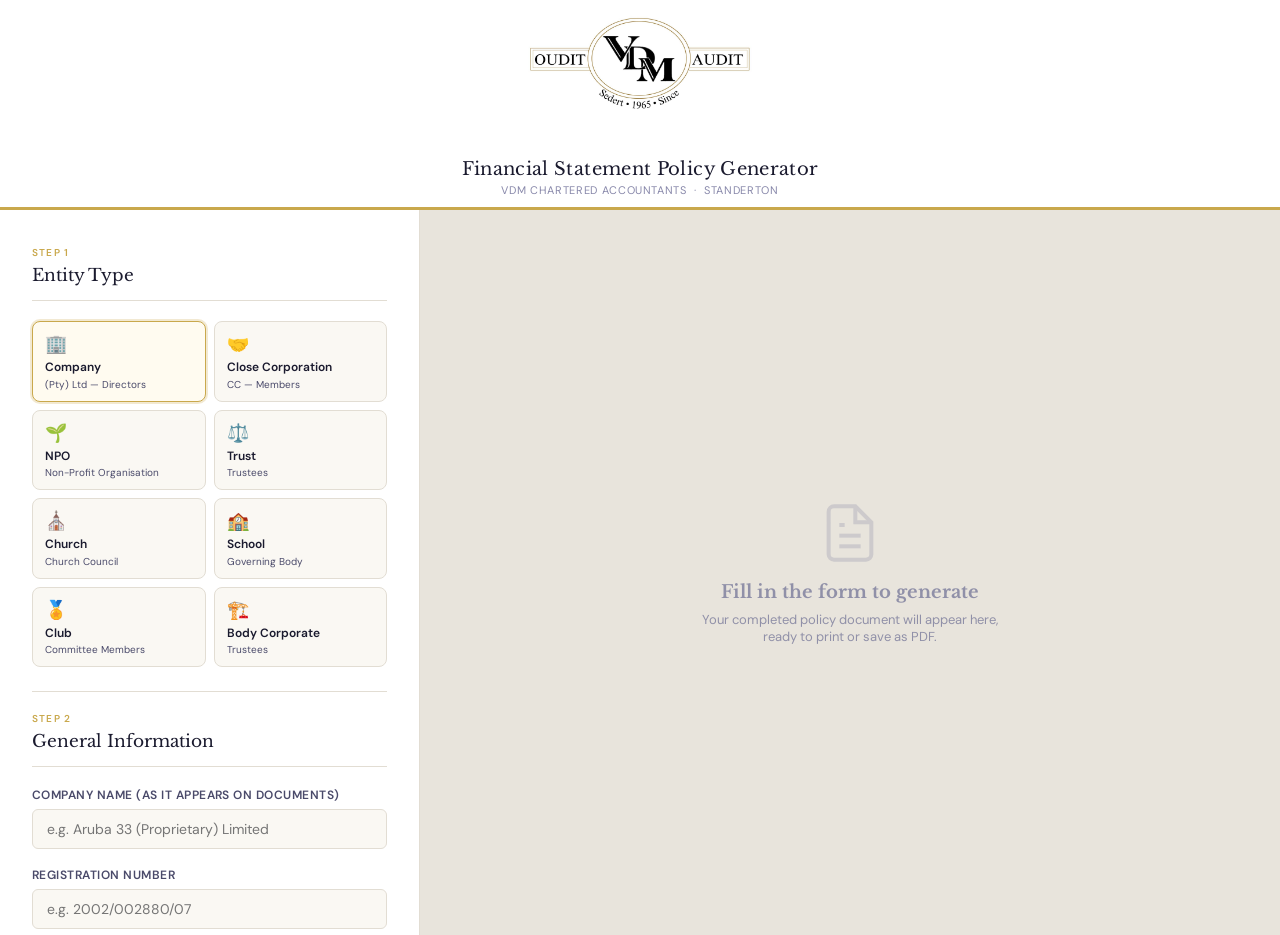
<file: Financial-Statements/index.html>
<!DOCTYPE html>
<html lang="en">
<head>
<meta charset="UTF-8">
<meta name="viewport" content="width=device-width, initial-scale=1.0">
<title>VDM — Financial Statement Policy Generator</title>
<link href="https://fonts.googleapis.com/css2?family=Libre+Baskerville:ital,wght@0,400;0,700;1,400&family=DM+Sans:wght@300;400;500;600&display=swap" rel="stylesheet">
<style>
  :root {
    --ink: #1a1a2e;
    --ink-light: #4a4a6a;
    --gold: #c9a84c;
    --gold-light: #f0dfa0;
    --cream: #faf8f3;
    --white: #ffffff;
    --border: #e2ddd3;
    --success: #2d7a4f;
    --panel: #f4f1ea;
  }

  * { box-sizing: border-box; margin: 0; padding: 0; }

  body {
    font-family: 'DM Sans', sans-serif;
    background: var(--cream);
    color: var(--ink);
    min-height: 100vh;
  }

  /* ── HEADER ── */
  header {
    background: var(--ink);
    padding: 28px 48px;
    display: flex;
    align-items: center;
    gap: 20px;
    border-bottom: 3px solid var(--gold);
  }
  .logo-mark {
    width: 48px; height: 48px;
    background: var(--gold);
    border-radius: 4px;
    display: flex; align-items: center; justify-content: center;
    font-family: 'Libre Baskerville', serif;
    font-size: 22px; font-weight: 700;
    color: var(--ink);
    flex-shrink: 0;
  }
  header h1 {
    font-family: 'Libre Baskerville', serif;
    font-size: 20px; font-weight: 400;
    color: var(--white);
    letter-spacing: 0.02em;
  }
  header p {
    font-size: 12px; color: #8888aa; margin-top: 2px; letter-spacing: 0.05em;
  }

  /* ── LAYOUT ── */
  .app {
    display: grid;
    grid-template-columns: 420px 1fr;
    min-height: calc(100vh - 175px);
  }

  /* ── FORM PANEL ── */
  .form-panel {
    background: var(--white);
    border-right: 1px solid var(--border);
    padding: 36px 32px;
    overflow-y: auto;
    max-height: calc(100vh - 175px);
    position: sticky;
    top: 0;
  }

  .step-label {
    font-size: 10px; letter-spacing: 0.12em; text-transform: uppercase;
    color: var(--gold); font-weight: 600; margin-bottom: 6px;
  }
  .section-title {
    font-family: 'Libre Baskerville', serif;
    font-size: 17px; color: var(--ink); margin-bottom: 20px;
    padding-bottom: 14px;
    border-bottom: 1px solid var(--border);
  }

  .field-group { margin-bottom: 18px; }
  .field-group label {
    display: block; font-size: 12px; font-weight: 600;
    color: var(--ink-light); letter-spacing: 0.04em;
    text-transform: uppercase; margin-bottom: 6px;
  }
  .field-group input,
  .field-group select,
  .field-group textarea {
    width: 100%;
    padding: 10px 14px;
    border: 1.5px solid var(--border);
    border-radius: 6px;
    font-family: 'DM Sans', sans-serif;
    font-size: 14px; color: var(--ink);
    background: var(--cream);
    transition: border-color 0.15s;
    outline: none;
  }
  .field-group input:focus,
  .field-group select:focus,
  .field-group textarea:focus {
    border-color: var(--gold);
    background: var(--white);
  }
  .field-group textarea { resize: vertical; min-height: 72px; }

  .form-divider {
    margin: 24px 0 20px;
    border: none; border-top: 1px solid var(--border);
  }

  /* directors dynamic list */
  .director-entry {
    display: grid; grid-template-columns: 1fr 1fr auto;
    gap: 8px; align-items: end; margin-bottom: 8px;
  }
  .director-entry input { margin-bottom: 0; }
  .btn-remove {
    width: 36px; height: 38px; border: 1.5px solid #e0d0d0;
    background: #fff5f5; border-radius: 6px;
    color: #cc4444; font-size: 18px; cursor: pointer;
    display: flex; align-items: center; justify-content: center;
    transition: background 0.15s;
    flex-shrink: 0;
  }
  .btn-remove:hover { background: #ffe0e0; }

  .btn-add {
    width: 100%; padding: 9px; border: 1.5px dashed var(--border);
    background: transparent; border-radius: 6px;
    font-family: 'DM Sans', sans-serif; font-size: 13px;
    color: var(--ink-light); cursor: pointer; margin-top: 4px;
    transition: all 0.15s;
  }
  .btn-add:hover { border-color: var(--gold); color: var(--gold); background: #fffbf0; }

  /* options group */
  .options-group { display: flex; flex-direction: column; gap: 8px; }
  .option-pill {
    display: flex; align-items: center; gap: 10px;
    padding: 10px 14px; border: 1.5px solid var(--border);
    border-radius: 8px; cursor: pointer;
    transition: all 0.15s; font-size: 14px;
  }
  .option-pill input[type=radio] { accent-color: var(--gold); width: 16px; height: 16px; }
  .option-pill:has(input:checked) {
    border-color: var(--gold); background: #fffbf0;
    font-weight: 500;
  }

  /* conditional block */
  .conditional { display: none; }
  .conditional.visible { display: block; }

  .hint {
    font-size: 11px; color: #9090b0; margin-top: 4px; font-style: italic;
  }

  /* generate button */
  .btn-generate {
    width: 100%; padding: 14px;
    background: var(--ink); color: var(--white);
    border: none; border-radius: 8px;
    font-family: 'DM Sans', sans-serif; font-size: 15px; font-weight: 600;
    cursor: pointer; margin-top: 24px;
    letter-spacing: 0.02em;
    transition: background 0.2s;
    position: relative; overflow: hidden;
  }
  .btn-generate:hover { background: #2a2a50; }
  .btn-generate::after {
    content: '';
    position: absolute; left: 0; top: 0;
    width: 4px; height: 100%;
    background: var(--gold);
  }

  .btn-print {
    width: 100%; padding: 11px;
    background: var(--success); color: var(--white);
    border: none; border-radius: 8px;
    font-family: 'DM Sans', sans-serif; font-size: 14px; font-weight: 600;
    cursor: pointer; margin-top: 10px;
    transition: background 0.2s; display: none;
  }
  .btn-print:hover { background: #1f5c3a; }
  .btn-print.visible { display: block; }

  /* ── PREVIEW PANEL ── */
  .preview-panel {
    background: #e8e4dc;
    padding: 40px;
    overflow-y: auto;
    max-height: calc(100vh - 175px);
  }

  .preview-placeholder {
    display: flex; flex-direction: column;
    align-items: center; justify-content: center;
    height: 100%; min-height: 400px;
    text-align: center; color: #9090a8;
  }
  .preview-placeholder svg { opacity: 0.3; margin-bottom: 16px; }
  .preview-placeholder h3 { font-family: 'Libre Baskerville', serif; font-size: 18px; margin-bottom: 8px; }
  .preview-placeholder p { font-size: 13px; }

  /* ── DOCUMENT PAGES ── */
  #document-output { display: none; }
  #document-output.visible { display: block; }

  .doc-page {
    background: var(--white);
    width: 100%;
    max-width: 740px;
    margin: 0 auto 32px;
    padding: 52px 64px 48px;
    box-shadow: 0 4px 24px rgba(0,0,0,0.12);
    font-family: 'Libre Baskerville', serif;
    font-size: 9.5pt;
    line-height: 1.55;
    color: #111;
    position: relative;
  }

  .doc-page .page-header {
    text-align: center; margin-bottom: 20px;
    padding-bottom: 14px; border-bottom: 0.5px solid #bbb;
  }
  .doc-page .co-name {
    font-size: 11.5pt; font-weight: 700; text-transform: uppercase;
    letter-spacing: 0.04em; margin-bottom: 3px;
  }
  .doc-page .co-reg {
    font-size: 9pt; font-style: italic;
  }

  .doc-page h2 {
    font-size: 10pt; text-align: center; text-transform: uppercase;
    letter-spacing: 0.08em; margin: 16px 0 14px;
    font-weight: 700;
  }
  .doc-page h3 {
    font-size: 9.5pt; font-style: italic; font-weight: 700;
    margin: 12px 0 6px;
  }
  .doc-page p { margin-bottom: 8px; text-align: justify; }
  .doc-page ul {
    margin: 6px 0 8px 20px;
  }
  .doc-page ul li { margin-bottom: 5px; text-align: justify; }

  .doc-page .underline-heading {
    font-size: 9.5pt; font-weight: 700; text-decoration: underline;
    margin: 12px 0 6px; text-transform: uppercase;
    font-style: normal;
  }

  .doc-page .signature-block {
    margin-top: 28px;
  }
  .doc-page .sig-line {
    display: inline-block;
    width: 220px; border-bottom: 1px solid #333;
    margin-right: 40px; margin-bottom: 18px;
  }
  .doc-page .sig-name {
    font-weight: 700; font-size: 9pt;
    text-transform: uppercase; margin-top: 3px;
  }

  .doc-page .compiler-block {
    margin-top: 28px;
    font-weight: 700;
  }
  .doc-page .compiler-block p { margin: 0; text-align: left; }

  .doc-page .policy-entry {
    margin-bottom: 14px;
    page-break-inside: avoid;
  }
  .doc-page .policy-entry .underline-heading {
    margin-top: 10px;
  }

  .page-number {
    position: absolute; bottom: 24px; right: 40px;
    font-family: 'DM Sans', sans-serif;
    font-size: 9pt; color: #999;
  }

  /* ── COVER PAGE ── */
  .cover-page {
    background: var(--white);
    width: 100%;
    max-width: 740px;
    margin: 0 auto 32px;
    padding: 52px 64px 48px;
    box-shadow: 0 4px 24px rgba(0,0,0,0.12);
    font-family: 'Libre Baskerville', serif;
    font-size: 9.5pt;
    line-height: 1.55;
    color: #111;
    position: relative;
    min-height: 600px;
    display: flex;
    flex-direction: column;
  }
  .cover-title-block {
    text-align: center;
    margin-bottom: 36px;
    padding-bottom: 20px;
    border-bottom: 2px solid #111;
  }
  .cover-title-block .co-name {
    font-size: 14pt;
    font-weight: 700;
    text-transform: uppercase;
    letter-spacing: 0.06em;
    margin-bottom: 6px;
  }
  .cover-title-block .co-reg {
    font-size: 10pt;
    font-style: italic;
    margin-bottom: 10px;
  }
  .cover-title-block .cover-year {
    font-size: 11pt;
    font-weight: 700;
    letter-spacing: 0.04em;
    margin-top: 8px;
  }
  .cover-title-block .cover-subtitle {
    font-size: 10pt;
    margin-top: 4px;
    letter-spacing: 0.03em;
  }
  .cover-info-table {
    width: 100%;
    border-collapse: collapse;
    font-size: 9pt;
    margin-top: 8px;
  }
  .cover-info-table tr {
    border-bottom: 0.5px solid #ddd;
  }
  .cover-info-table td {
    padding: 7px 4px;
    vertical-align: top;
  }
  .cover-info-table td:first-child {
    font-weight: 700;
    width: 46%;
    color: #222;
  }
  .cover-info-table td:last-child {
    color: #333;
  }
  .cover-footer {
    margin-top: auto;
    padding-top: 20px;
    border-top: 1px solid #ccc;
    font-size: 8.5pt;
    color: #555;
    text-align: center;
  }

  @media print {
    .cover-page {
      box-shadow: none;
      margin: 0;
      page-break-after: always;
      max-width: 100%;
      width: 100%;
      padding: 18mm 20mm 16mm;
      min-height: unset;
    }
  }

  .highlighted { background: #fffbe6; }

  /* ── ENTITY TYPE CARDS ── */
  .entity-grid {
    display: grid;
    grid-template-columns: 1fr 1fr;
    gap: 8px;
    margin-bottom: 4px;
  }
  .entity-card {
    border: 1.5px solid var(--border);
    border-radius: 8px;
    padding: 10px 12px;
    cursor: pointer;
    transition: all 0.15s;
    user-select: none;
    background: var(--cream);
  }
  .entity-card:hover {
    border-color: var(--gold);
    background: #fffbf0;
  }
  .entity-card.selected {
    border-color: var(--gold);
    background: #fffbf0;
    box-shadow: 0 0 0 2px rgba(201,168,76,0.25);
  }
  .entity-card .ec-icon {
    font-size: 18px;
    margin-bottom: 4px;
    display: block;
  }
  .entity-card .ec-label {
    font-size: 12px;
    font-weight: 600;
    color: var(--ink);
    display: block;
    line-height: 1.3;
  }
  .entity-card .ec-sub {
    font-size: 10px;
    color: var(--ink-light);
    margin-top: 2px;
    display: block;
  }

  /* ── POLICY CHECKLIST ── */
  .policy-item {
    border: 1.5px solid var(--border);
    border-radius: 8px;
    margin-bottom: 8px;
    overflow: hidden;
    transition: border-color 0.15s;
  }
  .policy-item.checked {
    border-color: var(--gold);
    background: #fffbf0;
  }
  .policy-header {
    display: flex;
    align-items: center;
    gap: 10px;
    padding: 10px 14px;
    cursor: pointer;
    user-select: none;
  }
  .policy-header input[type=checkbox] {
    accent-color: var(--gold);
    width: 16px; height: 16px;
    flex-shrink: 0;
  }
  .policy-header .policy-label {
    font-size: 13px;
    font-weight: 500;
    color: var(--ink);
  }
  .policy-body {
    display: none;
    padding: 0 14px 12px 40px;
    font-size: 12px;
    color: var(--ink-light);
    line-height: 1.6;
    border-top: 1px solid var(--border);
    margin-top: 0;
  }
  .policy-item.checked .policy-body {
    display: block;
  }
  .policy-subitems {
    margin-top: 10px;
    display: flex;
    flex-direction: column;
    gap: 6px;
  }
  .policy-subitem-row {
    border: 1px solid var(--border);
    border-radius: 6px;
    background: var(--white);
    overflow: hidden;
  }
  .policy-subitem-row:has(input:checked) {
    border-color: var(--gold);
  }
  .policy-subitem-check {
    display: flex;
    align-items: center;
    gap: 8px;
    font-size: 12px;
    color: var(--ink);
    cursor: pointer;
    padding: 6px 8px;
  }
  .policy-subitem-check input[type=checkbox] {
    accent-color: var(--gold);
    width: 14px; height: 14px;
    flex-shrink: 0;
  }
  .policy-subitem-rate {
    display: flex;
    align-items: center;
    gap: 6px;
    padding: 4px 8px 8px 30px;
    border-top: 1px dashed var(--border);
    background: #fffbf0;
  }
  .policy-subitem-rate select {
    font-size: 12px;
    padding: 3px 6px;
    border-radius: 4px;
    border: 1px solid var(--border);
    background: var(--white);
    color: var(--ink);
  }
  .policy-subitem-rate input[type=text] {
    font-size: 12px;
    padding: 3px 6px;
    border-radius: 4px;
    border: 1px solid var(--border);
  }

  /* ── PRINT ── */
  @media print {
    header, .form-panel, .preview-placeholder { display: none !important; }
    .app { display: block; }
    .preview-panel {
      background: white; padding: 0; max-height: none; overflow: visible;
    }
    .doc-page {
      box-shadow: none;
      margin: 0;
      page-break-after: always;
      page-break-inside: avoid;
      max-width: 100%;
      width: 100%;
      padding: 18mm 20mm 16mm;
      font-size: 9pt;
      line-height: 1.45;
    }
    .doc-page .page-header { margin-bottom: 12px; padding-bottom: 8px; }
    .doc-page h2 { margin: 10px 0 10px; font-size: 9.5pt; }
    .doc-page h3 { margin: 8px 0 4px; font-size: 9pt; }
    .doc-page p { margin-bottom: 5px; }
    .doc-page ul { margin: 4px 0 6px 18px; }
    .doc-page ul li { margin-bottom: 3px; }
    .doc-page .signature-block { margin-top: 14px; }
    .doc-page .compiler-block { margin-top: 16px; }
    .page-number { bottom: 12px; right: 20px; }
    #document-output { display: block !important; }
    .btn-print { display: none !important; }

    /* Hide browser-added header/footer text */
    @page {
      margin: 0;
      size: A4;
    }
  }
</style>
</head>
<body>

<header style="background:#fff; border-bottom: 3px solid #c9a84c; padding: 0; display:flex; flex-direction:column; align-items:center;">
  <img src="[data-uri]"
       alt="VDM Chartered Accountants"
       style="width:100%; max-height:130px; object-fit:contain; object-position:center; display:block;">
  <div style="text-align:center; padding: 8px 0 10px; background:#fff; width:100%;">
    <h1 style="font-family:'Libre Baskerville',serif; font-size:18px; font-weight:400; color:#1a1a2e; letter-spacing:0.02em; margin:0;">Financial Statement Policy Generator</h1>
    <p style="font-size:11px; color:#8888aa; margin:3px 0 0; letter-spacing:0.06em; text-transform:uppercase;">VDM Chartered Accountants &nbsp;·&nbsp; Standerton</p>
  </div>
</header>

<div class="app">

  <!-- ══════════════ FORM PANEL ══════════════ -->
  <div class="form-panel">

    <div class="step-label">Step 1</div>
    <div class="section-title">Entity Type</div>

    <div class="entity-grid">
      <div class="entity-card selected" id="ec-company" onclick="selectEntity(this,'company')">
        <span class="ec-icon">🏢</span>
        <span class="ec-label">Company</span>
        <span class="ec-sub">(Pty) Ltd — Directors</span>
      </div>
      <div class="entity-card" id="ec-cc" onclick="selectEntity(this,'cc')">
        <span class="ec-icon">🤝</span>
        <span class="ec-label">Close Corporation</span>
        <span class="ec-sub">CC — Members</span>
      </div>
      <div class="entity-card" id="ec-npo" onclick="selectEntity(this,'npo')">
        <span class="ec-icon">🌱</span>
        <span class="ec-label">NPO</span>
        <span class="ec-sub">Non-Profit Organisation</span>
      </div>
      <div class="entity-card" id="ec-trust" onclick="selectEntity(this,'trust')">
        <span class="ec-icon">⚖️</span>
        <span class="ec-label">Trust</span>
        <span class="ec-sub">Trustees</span>
      </div>
      <div class="entity-card" id="ec-church" onclick="selectEntity(this,'church')">
        <span class="ec-icon">⛪</span>
        <span class="ec-label">Church</span>
        <span class="ec-sub">Church Council</span>
      </div>
      <div class="entity-card" id="ec-school" onclick="selectEntity(this,'school')">
        <span class="ec-icon">🏫</span>
        <span class="ec-label">School</span>
        <span class="ec-sub">Governing Body</span>
      </div>
      <div class="entity-card" id="ec-club" onclick="selectEntity(this,'club')">
        <span class="ec-icon">🏅</span>
        <span class="ec-label">Club</span>
        <span class="ec-sub">Committee Members</span>
      </div>
      <div class="entity-card" id="ec-bc" onclick="selectEntity(this,'bc')">
        <span class="ec-icon">🏗️</span>
        <span class="ec-label">Body Corporate</span>
        <span class="ec-sub">Trustees</span>
      </div>
    </div>

    <hr class="form-divider">
    <div class="step-label">Step 2</div>
    <div class="section-title">General Information</div>

    <div class="field-group">
      <label id="label-entityName">Company Name (as it appears on documents)</label>
      <input type="text" id="companyName" placeholder="e.g. Aruba 33 (Proprietary) Limited" oninput="liveUpdate()">
    </div>

    <div class="field-group">
      <label id="label-regNumber">Registration Number</label>
      <input type="text" id="regNumber" placeholder="e.g. 2002/002880/07" oninput="liveUpdate()">
    </div>

    <div class="field-group">
      <label>Financial Year End</label>
      <input type="text" id="yearEnd" placeholder="e.g. 28 February 2025" oninput="autoFillPrevYear(); liveUpdate()">
    </div>

    <div class="field-group">
      <label>Previous Year End <span style="font-weight:400;color:#9090b0;font-size:11px;">(auto-filled from year end)</span></label>
      <input type="text" id="prevYearEnd" placeholder="Auto-filled when year end is entered" oninput="liveUpdate()" style="background:#f9f7f2;">
    </div>

    <div class="field-group">
      <label>Nature of Business</label>
      <input type="text" id="natureBusiness" placeholder="e.g. rental of property" oninput="liveUpdate()">
    </div>

    <div class="field-group">
      <label>Main Source of Income</label>
      <input type="text" id="mainIncome" placeholder="e.g. rent received" oninput="liveUpdate()">
    </div>

    <hr class="form-divider">
    <div class="step-label">Step 3</div>
    <div class="section-title">Report Type</div>

    <div class="field-group">
      <label>Report Type</label>
      <div class="options-group">
        <label class="option-pill">
          <input type="radio" name="reportType" value="compilation" checked onchange="liveUpdate()"> Independent Compilation
        </label>
        <label class="option-pill">
          <input type="radio" name="reportType" value="review" onchange="liveUpdate()"> Independent Review
        </label>
        <label class="option-pill">
          <input type="radio" name="reportType" value="audit" onchange="liveUpdate()"> Audit
        </label>
      </div>
      <p class="hint">Only Compilation is fully implemented in this version.</p>
    </div>

    <hr class="form-divider">
    <div class="step-label">Step 4</div>
    <div class="section-title" id="directors-section-title">Directors</div>

    <div id="directors-list"></div>
    <button class="btn-add" onclick="addDirector()">+ Add Director / Member / Trustee</button>

    <hr class="form-divider">
    <div class="step-label">Step 5</div>
    <div class="section-title">Addresses &amp; Dates</div>

    <div class="field-group">
      <label>Postal Address</label>
      <input type="text" id="postalAddress" placeholder="e.g. PO Box 450, Standerton, 2430" oninput="liveUpdate()">
    </div>

    <div class="field-group">
      <label>Registered / Physical Address</label>
      <input type="text" id="regAddress" placeholder="e.g. 26A Kerk Street, Standerton, 2430" oninput="liveUpdate()">
    </div>

    <div class="field-group">
      <label>Business Address (if different from registered)</label>
      <input type="text" id="businessAddress" placeholder="e.g. 40 Geelhout Crescent, Flora Park, 2430" oninput="liveUpdate()">
    </div>

    <div class="field-group">
      <label>Bank</label>
      <select id="bankSelect" onchange="updateBank()">
        <option value="">— Select a bank —</option>
        <option value="ABSA">ABSA</option>
        <option value="First National Bank">First National Bank</option>
        <option value="Standard Bank">Standard Bank</option>
        <option value="Investec">Investec</option>
        <option value="Capitec">Capitec</option>
        <option value="Discovery Bank">Discovery Bank</option>
        <option value="Nedbank">Nedbank</option>
        <option value="Tyme Bank">Tyme Bank</option>
        <option value="African Bank">African Bank</option>
        <option value="Al Baraka Bank">Al Baraka Bank</option>
        <option value="other">Other…</option>
      </select>
      <input type="text" id="bankOther" placeholder="Enter bank name" oninput="liveUpdate()" style="display:none;margin-top:8px;">
      <input type="hidden" id="bankName">
    </div>

    <div class="field-group">
      <label>Date Financial Statements Approved</label>
      <input type="text" id="dateApproved" placeholder="e.g. 19 January 2025" oninput="liveUpdate()">
    </div>

    <div class="field-group">
      <label>Date Signed by Compiler</label>
      <input type="text" id="dateSigned" placeholder="e.g. 2025.01.19" oninput="liveUpdate()">
    </div>

    <div class="field-group">
      <label>Date of Issue (cover page)</label>
      <input type="text" id="dateOfIssue" placeholder="e.g. 2 February 2026" oninput="liveUpdate()">
    </div>

    <div class="field-group">
      <label>Compiler / Signatory (CA Declaration &amp; Compiler's Report)</label>
      <select id="compilerSigner" onchange="liveUpdate()">
        <option value="L VAN DER MERWE">L van der Merwe</option>
        <option value="HL VAN DER MERWE">HL van der Merwe</option>
        <option value="R DE BEER">R de Beer</option>
        <option value="R WOLMARANS">R Wolmarans</option>
      </select>
    </div>

    <hr class="form-divider">
    <div class="step-label">Step 6</div>
    <div class="section-title">Specific Matters (Directors' Report)</div>

    <div class="field-group">
      <label>Share Capital Changes</label>
      <div class="options-group">
        <label class="option-pill">
          <input type="radio" name="shareCapital" value="nochange" checked onchange="liveUpdate()"> No changes in authorised or issued share capital
        </label>
        <label class="option-pill">
          <input type="radio" name="shareCapital" value="issued" onchange="liveUpdate()"> Shares and share capital were issued
        </label>
        <label class="option-pill">
          <input type="radio" name="shareCapital" value="noconsideration" onchange="liveUpdate()"> Shares authorised and issued for no consideration
        </label>
      </div>
    </div>

    <div class="field-group">
      <label>Dividends</label>
      <div class="options-group">
        <label class="option-pill">
          <input type="radio" name="dividends" value="none" checked onchange="updateDividend()"> No dividend declared or paid
        </label>
        <label class="option-pill">
          <input type="radio" name="dividends" value="declared" onchange="updateDividend()"> Dividend declared/paid
        </label>
      </div>
    </div>
    <div class="conditional field-group" id="dividend-amount-group">
      <label>Dividend Amount (R)</label>
      <input type="text" id="dividendAmount" placeholder="e.g. 60000" oninput="liveUpdate()">
    </div>

    <div class="field-group">
      <label>Fixed Assets Policy Change</label>
      <div class="options-group">
        <label class="option-pill">
          <input type="radio" name="fixedAssets" value="nochange" checked onchange="liveUpdate()"> No major change in fixed assets or policy
        </label>
        <label class="option-pill">
          <input type="radio" name="fixedAssets" value="change" onchange="liveUpdate()"> Change to accounting policy on fixed assets
        </label>
      </div>
    </div>

    <div class="field-group">
      <label>Current Year — Profit or Loss?</label>
      <div class="options-group" style="margin-bottom:8px;">
        <label class="option-pill">
          <input type="radio" name="plType" value="profit" checked onchange="liveUpdate()"> Profit
        </label>
        <label class="option-pill">
          <input type="radio" name="plType" value="loss" onchange="liveUpdate()"> Loss
        </label>
      </div>
      <label style="margin-top:4px;">Amount after Tax (R)</label>
      <input type="text" id="profitLoss" placeholder="e.g. 306.98" oninput="liveUpdate()">
    </div>
    <div class="field-group">
      <label>Previous Year — Profit or Loss?</label>
      <div class="options-group" style="margin-bottom:8px;">
        <label class="option-pill">
          <input type="radio" name="prevPlType" value="profit" checked onchange="liveUpdate()"> Profit
        </label>
        <label class="option-pill">
          <input type="radio" name="prevPlType" value="loss" onchange="liveUpdate()"> Loss
        </label>
      </div>
      <label style="margin-top:4px;">Amount — Previous Year (R)</label>
      <input type="text" id="prevProfitLoss" placeholder="e.g. 2365.81" oninput="liveUpdate()">
    </div>
    <div class="field-group">
      <label>Future Outlook</label>
      <div class="options-group">
        <label class="option-pill">
          <input type="radio" name="outlook" value="continue" checked onchange="liveUpdate()"> Continue to be profitable
        </label>
        <label class="option-pill">
          <input type="radio" name="outlook" value="future" onchange="liveUpdate()"> Be profitable in future
        </label>
      </div>
    </div>

    <div class="field-group">
      <label>Parent Company</label>
      <div class="options-group">
        <label class="option-pill">
          <input type="radio" name="parentCo" value="none" checked onchange="updateParent()"> No parent company
        </label>
        <label class="option-pill">
          <input type="radio" name="parentCo" value="has" onchange="updateParent()"> Has parent company
        </label>
      </div>
    </div>
    <div class="conditional field-group" id="parent-group">
      <label>Parent Company Name &amp; Registration</label>
      <input type="text" id="parentName" placeholder="e.g. Niclotte (Proprietary) Limited, (Registration number - 1997/007124/07)" oninput="liveUpdate()">
    </div>

    <div class="field-group">
      <label>Page References (financial statements start on page)</label>
      <input type="text" id="pageStart" placeholder="e.g. 5" oninput="liveUpdate()" value="5">
      <p class="hint">The policies will show "pages 4 to [X]" — adjust as needed.</p>
    </div>
    <div class="field-group">
      <label>Page References (financial statements end on page)</label>
      <input type="text" id="pageEnd" placeholder="e.g. 12" oninput="liveUpdate()" value="12">
    </div>

    <hr class="form-divider">
    <div class="step-label">Step 7</div>
    <div class="section-title">Accounting Policies to Include</div>
    <p class="hint" style="margin-bottom:14px;">Tick only the policies applicable to this entity. Unticked policies will be hidden.</p>

    <div id="policy-checklist"></div>

    <button class="btn-generate" onclick="generateDoc()">Generate Policy Document</button>
    <button class="btn-print" id="btn-print" onclick="window.print()">🖨 Print / Save as PDF</button>

  </div>

  <!-- ══════════════ PREVIEW PANEL ══════════════ -->
  <div class="preview-panel">

    <div class="preview-placeholder" id="placeholder">
      <svg width="64" height="64" viewBox="0 0 24 24" fill="none" stroke="currentColor" stroke-width="1.5">
        <path d="M14 2H6a2 2 0 0 0-2 2v16a2 2 0 0 0 2 2h12a2 2 0 0 0 2-2V8z"/>
        <polyline points="14 2 14 8 20 8"/>
        <line x1="16" y1="13" x2="8" y2="13"/>
        <line x1="16" y1="17" x2="8" y2="17"/>
        <polyline points="10 9 9 9 8 9"/>
      </svg>
      <h3>Fill in the form to generate</h3>
      <p>Your completed policy document will appear here,<br>ready to print or save as PDF.</p>
    </div>

    <div id="document-output"></div>

  </div>
</div>

<script>
// ── State ──
let directors = [];
let directorCount = 0;

// ── ACCOUNTING POLICIES ──
const accountingPolicies = [
  {
    id: 'pol_framework',
    label: '1. Accounting Policy — General Framework',
    originalNum: '1',
    text: 'The annual financial statements are presented in accordance with International Financial Reporting Standards for Small and Medium-sized Entities and are prepared on the historical cost basis. The principal policies are consistent with those applied in the previous year, except where indicated otherwise.'
  },
  {
    id: 'pol_ppe',
    label: '1.1 Property, Plant and Equipment',
    originalNum: '1.1',
    text: 'Property, plant and equipment are stated at cost, including the cost to prepare the assets for their intended use, less accumulated depreciation. Property, plant and equipment, with the exception of land and buildings and personal assets, are depreciated in equal annual amounts to write off each asset over its estimated useful economic life. Investment properties are not depreciated. Other assets are depreciated at the following rates:',
    subItems: [
      { id: 'pol_ppe_farming',   label: 'Farming Equipment',      rateOptions: ['50% / 30% / 20%','20%','33%','10%','Other'] },
      { id: 'pol_ppe_vehicles',  label: 'Vehicles',               rateOptions: ['50% / 30% / 20%','20%','33%','10%','Other'] },
      { id: 'pol_ppe_medical',   label: 'Medical Equipment',      rateOptions: ['50% / 30% / 20%','20%','33%','10%','Other'] },
      { id: 'pol_ppe_furniture', label: 'Furniture and Fittings', rateOptions: ['50% / 30% / 20%','20%','33%','10%','Other'] },
      { id: 'pol_ppe_office',    label: 'Office Equipment',       rateOptions: ['50% / 30% / 20%','20%','33%','10%','Other'] },
      { id: 'pol_ppe_computer',  label: 'Computer Equipment',     rateOptions: ['50% / 30% / 20%','20%','33%','10%','Other'] },
    ],
    textSuffix: 'Land and buildings are valuated from time to time to ensure that the net realisable value of these assets still exceeds the original cost of the property. Should the realisable value be less than the original cost the assets will be revalued to the realisable value.'
  },
  {
    id: 'pol_investments',
    label: '1.2 Investments',
    originalNum: '1.2',
    text: 'Investments are stated at cost to the entity, less amounts written off as permanent diminution in the value of investments.'
  },
  {
    id: 'pol_crypto',
    label: '1.3 Intangible Assets — Crypto Assets',
    originalNum: '1.3',
    text: 'A crypto asset is a digital representation of value that is not issued by a central bank, but is traded, transferred and stored electronically by natural and legal persons for the purpose of payment, investment and other forms of utility, and applies cryptography techniques in the underlying technology. The crypto assets are measured at cost on initial recognition and are subsequently measured at cost less accumulated amortisation and impairment losses.'
  },
  {
    id: 'pol_goodwill',
    label: '1.3 Goodwill',
    originalNum: '1.3',
    text: 'Goodwill is carried at cost to the entity, less amounts written off as permanent diminution in the value of Goodwill.'
  },
  {
    id: 'pol_subsidiaries',
    label: '1.4 Associated Companies and Subsidiaries',
    originalNum: '1.4',
    text: 'Investments in subsidiaries and associated companies are carried at cost, less amounts written off as permanent diminution in the value of these investments. The results of the Subsidiaries are not consolidated in the financial statements of the holding company as per the decision of the directors.'
  },
  {
    id: 'pol_ltloans_granted',
    label: '1.5 Long Term Loans Granted',
    originalNum: '1.5',
    text: 'Long term loans are carried at nominal value. Loans to related parties are carried at nominal value and no short term portion is recognised as there is no fixed repayment schedule determined on these loans.'
  },
  {
    id: 'pol_biological',
    label: '1.6 Biological Assets',
    originalNum: '1.6',
    text: 'Biological assets which consists of different components are accounted for as follows:',
    subItems: [
      { id: 'pol_bio_harvest',   label: '1.6.1 Harvest on Land',   bodyText: "Harvest on land is shown at director's/trustee's/member's valuation." },
      { id: 'pol_bio_livestock', label: '1.6.2 Livestock on Hand', bodyText: 'Livestock on hand is shown at the net realisable value at year end, which is determined by the owners/directors/trustees/members.' },
    ],
    isBio: true
  },
  {
    id: 'pol_inventory',
    label: '1.7 Inventory',
    originalNum: '1.7',
    text: 'Inventory is stated at the lower of cost or net realisable value. The cost of inventory is generally determined by means of the first-in-first-out method, with production costs, which includes direct labour, an appropriate portion of overheads and other direct costs, but excludes interest. Net realisable value is the estimate of the selling price, less the costs of completion and selling expenses. Write-offs are made in the valuation for obsolete, unusable and unsalable inventory and for latent damage first revealed when stock items are taken into use or offered for sale.'
  },
  {
    id: 'pol_receivables',
    label: '1.8 Trade and Other Receivables',
    originalNum: '1.8',
    text: 'Trade and other receivables are carried at nominal value. An estimate is made for doubtful receivables based on a review of all outstanding amounts at the year-end. Bad debts are written off during the year in which they are identified.'
  },
  {
    id: 'pol_cash',
    label: '1.9 Cash and Cash Equivalents',
    originalNum: '1.9',
    text: 'For purposes of the statement of cash flow, cash and cash equivalents comprise cash on hand, deposits held at call with banks and investments in money market instruments, and net of bank overdrafts.'
  },
  {
    id: 'pol_provisions',
    label: '1.10 Provisions',
    originalNum: '1.10',
    text: 'Provisions are recognised when the entity has a present legal or constructive obligation as a result of past events, it is probable that an outflow of resources embodying economic benefits will be required to settle the obligation and a reliable estimate of the amount of the obligation can be made.'
  },
  {
    id: 'pol_ltloans',
    label: '1.11 Long Term Loans',
    originalNum: '1.11',
    text: 'Long term loans are carried at nominal value less the short term portion of the loan. Loans from related parties are carried at nominal value and no short term portion is recognised as there is no fixed repayment schedule determined on these loans.'
  },
  {
    id: 'pol_deftax',
    label: '1.12 Deferred Taxation',
    originalNum: '1.12',
    text: 'Deferred taxation is provided, using the liability method, for all temporary differences arising between the tax basis of assets and liabilities and their carrying values for financial reporting purposes. Currently enacted tax rates are used to determine deferred taxation. No deferred taxation asset is recognised.'
  },
  {
    id: 'pol_payables',
    label: '1.13 Trade and Other Payables',
    originalNum: '1.13',
    text: 'Trade and other payables are carried at nominal value.'
  },
  {
    id: 'pol_dividends_received',
    label: '1.14 Dividends Received',
    originalNum: '1.14',
    text: 'Dividends are recognised when the right to receive payment is established.'
  },
  {
    id: 'pol_interest',
    label: '1.15 Interest Received',
    originalNum: '1.15',
    text: 'Interest is accrued on a time-proportion basis, recognising the effective yield on the underlying assets.'
  },
  {
    id: 'pol_product_sales',
    label: '1.16 Product Sales',
    originalNum: '1.16',
    text: 'Sales are recognized upon delivery of products and customer acceptance and stated as net income after value added tax and discount.'
  },
  {
    id: 'pol_revenue',
    label: '1.17 Revenue Recognition',
    originalNum: '1.17',
    text: 'Revenue is recognized upon delivery and represents amounts received or receivable for operations in the normal course of business and is stated as net income after value added tax and discount.'
  },
  {
    id: 'pol_revenue_bc',
    label: '1.17 Revenue Recognition (Body Corporate)',
    originalNum: '1.17',
    text: 'The ordinary levies are accounted for on a straight-line basis over the financial year and decided amongst the section owners on a participation quota basis. The annual ordinary levies are agreed and approved by the members, directors, trustees of the body corporate\'s, close corporation\'s, company\'s annual general meeting.'
  },
  {
    id: 'pol_expenses_bc',
    label: '1.18 Expenses (Body Corporate)',
    originalNum: '1.18',
    text: 'Expenses are acknowledged on the accrual basis as they occur.'
  },
  {
    id: 'pol_leases',
    label: '1.18 Leased Assets',
    originalNum: '1.18',
    text: 'Leases are classified as finance leases where substantially all risks and rewards associated with ownership of an asset are transferred from the lessor to the entity as lessee. Assets classified as finance leases are capitalised at their cash cost equivalent, with the related lease obligation recognised at the same value. Capitalised leased assets are depreciated over their estimated useful lives, limited to the duration of the lease agreement. Finance lease payments are allocated, using the effective interest rate method, between finance costs and the capital repayment which reduces the liability to the lessor.<br><br>Operating leases are all leases not classified as finance leases. Operating lease rentals are charged against operating profits as they become due.'
  },
  {
    id: 'pol_comparative',
    label: '10. Comparative Figures',
    originalNum: '10',
    text: 'No comparative figures are available as the company only started trading in the current year.'
  }
];

function buildPolicyChecklist() {
  const container = document.getElementById('policy-checklist');
  accountingPolicies.forEach(p => {
    const div = document.createElement('div');
    div.className = 'policy-item';
    div.id = 'pi-' + p.id;

    let subHtml = '';
    if (p.subItems && !p.isBio) {
      // PPE-style: checkbox + label + rate dropdown + optional custom input
      subHtml = `<div class="policy-subitems">` +
        p.subItems.map(s => {
          const opts = s.rateOptions.map(r =>
            `<option value="${r}">${r}</option>`
          ).join('');
          return `
          <div class="policy-subitem-row" id="row-${s.id}">
            <label class="policy-subitem-check">
              <input type="checkbox" id="${s.id}" onchange="onSubItemChange('${s.id}'); liveUpdate()">
              <span>${s.label}</span>
            </label>
            <div class="policy-subitem-rate" id="rate-wrap-${s.id}" style="display:none;">
              <select id="sel-${s.id}" onchange="onRateSelect('${s.id}'); liveUpdate()">
                ${opts}
              </select>
              <input type="text" id="custom-${s.id}" placeholder="Enter %" style="display:none;width:80px;margin-left:6px;" oninput="liveUpdate()">
            </div>
          </div>`;
        }).join('') +
        `</div>`;
    } else if (p.subItems && p.isBio) {
      // Biological assets: simple checkboxes with labels
      subHtml = `<div class="policy-subitems">` +
        p.subItems.map(s => `
          <label class="policy-subitem-check">
            <input type="checkbox" id="${s.id}" onchange="liveUpdate()">
            <span>${s.label}</span>
          </label>`).join('') +
        `</div>`;
    }

    div.innerHTML = `
      <label class="policy-header">
        <input type="checkbox" id="${p.id}" onchange="togglePolicy('${p.id}')">
        <span class="policy-label">${p.label}</span>
      </label>
      <div class="policy-body">${p.text || ''}${subHtml}</div>
    `;
    container.appendChild(div);
  });
}

function onSubItemChange(sid) {
  const cb = document.getElementById(sid);
  const rateWrap = document.getElementById('rate-wrap-' + sid);
  if (rateWrap) rateWrap.style.display = cb.checked ? 'flex' : 'none';
}

function onRateSelect(sid) {
  const sel = document.getElementById('sel-' + sid);
  const custom = document.getElementById('custom-' + sid);
  if (sel.value === 'Other') {
    custom.style.display = 'inline-block';
  } else {
    custom.style.display = 'none';
  }
}

function togglePolicy(id) {
  const cb = document.getElementById(id);
  const item = document.getElementById('pi-' + id);
  item.classList.toggle('checked', cb.checked);
}

// ── AUTO-FILL PREVIOUS YEAR END ──
function autoFillPrevYear() {
  const raw = document.getElementById('yearEnd').value.trim();
  if (!raw) return;
  const months = {january:1,february:2,march:3,april:4,may:5,june:6,july:7,august:8,september:9,october:10,november:11,december:12};
  const monthNames = ['','January','February','March','April','May','June','July','August','September','October','November','December'];
  let day = null, month = null, year = null;
  const named = raw.match(/^(\d{1,2}\s+)?([A-Za-z]+)\s+(\d{4})$/);
  if (named) {
    day   = named[1] ? named[1].trim() : null;
    month = months[named[2].toLowerCase()];
    year  = parseInt(named[3]);
  }
  if (!month) {
    const slashed = raw.match(/^(\d{1,2})[\/\-](\d{1,2})[\/\-](\d{4})$/) || raw.match(/^(\d{4})[\/\-](\d{1,2})[\/\-](\d{1,2})$/);
    if (slashed) {
      const a = parseInt(slashed[1]), b = parseInt(slashed[2]), c = parseInt(slashed[3]);
      if (a > 31) { year = a; month = b; day = c; }
      else        { day = a; month = b; year = c; }
    }
  }
  if (!month || !year) return;
  const prevField = document.getElementById('prevYearEnd');
  prevField.value = day ? `${day} ${monthNames[month]} ${year - 1}` : `${monthNames[month]} ${year - 1}`;
}

// ── BANK DROPDOWN ──
function updateBank() {
  const sel = document.getElementById('bankSelect').value;
  const otherInput = document.getElementById('bankOther');
  const hidden = document.getElementById('bankName');
  if (sel === 'other') {
    otherInput.style.display = 'block';
    hidden.value = otherInput.value;
  } else {
    otherInput.style.display = 'none';
    hidden.value = sel;
  }
  liveUpdate();
}

// ── ENTITY CONFIG ──
const ENTITY_CONFIG = {
  company: {
    nameLabel:    'Company Name (as it appears on documents)',
    regLabel:     'Registration Number',
    namePlaceholder: 'e.g. Aruba 33 (Proprietary) Limited',
    regPlaceholder:  'e.g. 2002/002880/07',
    bodyTitle:    'Directors',
    pluralTerm:   'Directors',
    singularTerm: 'Director',
    reportTo:     'Shareholders',
    addBtnLabel:  '+ Add Director'
  },
  cc: {
    nameLabel:    'CC Name (as it appears on documents)',
    regLabel:     'CK Number',
    namePlaceholder: 'e.g. Aruba Trading 99 CC',
    regPlaceholder:  'e.g. CK1999/012345/23',
    bodyTitle:    'Members',
    pluralTerm:   'Members',
    singularTerm: 'Member',
    reportTo:     'Members',
    addBtnLabel:  '+ Add Member'
  },
  npo: {
    nameLabel:    'Organisation Name (as it appears on documents)',
    regLabel:     'NPO Number',
    namePlaceholder: 'e.g. Helping Hands NPO',
    regPlaceholder:  'e.g. 123-456 NPO',
    bodyTitle:    'Directors',
    pluralTerm:   'Directors',
    singularTerm: 'Director',
    reportTo:     'Members',
    addBtnLabel:  '+ Add Director'
  },
  trust: {
    nameLabel:    'Trust Name (as it appears on documents)',
    regLabel:     'Trust Number',
    namePlaceholder: 'e.g. The Smith Family Trust',
    regPlaceholder:  'e.g. IT1234/2010',
    bodyTitle:    'Trustees',
    pluralTerm:   'Trustees',
    singularTerm: 'Trustee',
    reportTo:     'Beneficiaries',
    addBtnLabel:  '+ Add Trustee'
  },
  church: {
    nameLabel:    'Church Name (as it appears on documents)',
    regLabel:     'Registration Number',
    namePlaceholder: 'e.g. Grace Community Church',
    regPlaceholder:  'e.g. 2005/008765/08',
    bodyTitle:    'Church Council Members',
    pluralTerm:   'Church Council Members',
    singularTerm: 'Member',
    reportTo:     'Members',
    addBtnLabel:  '+ Add Council Member'
  },
  school: {
    nameLabel:    'School Name (as it appears on documents)',
    regLabel:     'EMIS Number',
    namePlaceholder: 'e.g. Standerton Primary School',
    regPlaceholder:  'e.g. 700112345',
    bodyTitle:    'School Governing Body Members',
    pluralTerm:   'School Governing Body Members',
    singularTerm: 'Member',
    reportTo:     'Parents and Community',
    addBtnLabel:  '+ Add SGB Member'
  },
  club: {
    nameLabel:    'Club Name (as it appears on documents)',
    regLabel:     'Registration Number',
    namePlaceholder: 'e.g. Standerton Sports Club',
    regPlaceholder:  'e.g. 1985/003456/08',
    bodyTitle:    'Committee Members',
    pluralTerm:   'Committee Members',
    singularTerm: 'Member',
    reportTo:     'Members',
    addBtnLabel:  '+ Add Committee Member'
  },
  bc: {
    nameLabel:    'Body Corporate Name (as it appears on documents)',
    regLabel:     'Scheme Number',
    namePlaceholder: 'e.g. Sectional Title Scheme No. 123',
    regPlaceholder:  'e.g. SS123/2005',
    bodyTitle:    'Trustees',
    pluralTerm:   'Trustees',
    singularTerm: 'Trustee',
    reportTo:     'Owners',
    addBtnLabel:  '+ Add Trustee'
  }
};

let currentEntityType = 'company';

function selectEntity(el, type) {
  // Deselect all cards
  document.querySelectorAll('.entity-card').forEach(c => c.classList.remove('selected'));
  el.classList.add('selected');
  currentEntityType = type;

  const cfg = ENTITY_CONFIG[type];

  // Update labels and placeholders
  document.getElementById('label-entityName').textContent = cfg.nameLabel;
  document.getElementById('companyName').placeholder = cfg.namePlaceholder;
  document.getElementById('label-regNumber').textContent = cfg.regLabel;
  document.getElementById('regNumber').placeholder = cfg.regPlaceholder;

  // Update governing body section title
  document.getElementById('directors-section-title').textContent = cfg.bodyTitle;

  // Update add button label
  const addBtn = document.querySelector('.btn-add');
  if (addBtn) addBtn.textContent = cfg.addBtnLabel;

  liveUpdate();
}

function updateEntityType() {
  // Legacy — kept for compatibility, delegates to selectEntity state
  liveUpdate();
}

addDirector();
addDirector();

// Wire bank "Other" live input
document.addEventListener('input', function(e) {
  if (e.target.id === 'bankOther') {
    document.getElementById('bankName').value = e.target.value;
    liveUpdate();
  }
});

function getVal(id) { return (document.getElementById(id)?.value || '').trim(); }
function getRadio(name) { return document.querySelector(`input[name="${name}"]:checked`)?.value || ''; }

// Format a number string with thousand separators, preserving decimals
function formatNumber(val) {
  if (!val) return val;
  // Remove existing commas/spaces to normalise
  const cleaned = val.replace(/,/g, '').trim();
  const num = parseFloat(cleaned);
  if (isNaN(num)) return val; // not a number, return as-is
  // Format with thousand separators and up to 2 decimal places
  return num.toLocaleString('en-ZA', { minimumFractionDigits: 2, maximumFractionDigits: 2 });
}

function getEntityTerms() {
  const type = currentEntityType || 'company';
  const cfg = ENTITY_CONFIG[type] || ENTITY_CONFIG.company;
  const acts = {
    company: 'Companies Act 71 of 2008',
    cc:      'Close Corporations Act 69 of 1984',
    npo:     'Non-Profit Organisations Act 71 of 1997',
    trust:   'Trust Property Control Act 57 of 1988',
    church:  '',
    school:  'South African Schools Act 84 of 1996',
    club:    '',
    bc:      'Sectional Titles Schemes Management Act 8 of 2011'
  };
  return {
    plural:    cfg.pluralTerm,
    singular:  cfg.singularTerm,
    pronoun:   'their',
    body:      'The ' + cfg.pluralTerm.toLowerCase(),
    report_to: cfg.reportTo,
    act:       acts[type] || 'Companies Act 71 of 2008',
    role:      cfg.singularTerm.toLowerCase()
  };
}

// Returns singular or plural terms depending on director count
function getTermsForCount(baseTerms, count) {
  if (count === 1) {
    // Singular overrides
    const singularBody = {
      'The directors': 'The director',
      'The members': 'The member',
      'The trustees': 'The trustee',
    };
    return {
      ...baseTerms,
      plural: baseTerms.singular,
      body: singularBody[baseTerms.body] || baseTerms.body,
      bodyPlain: baseTerms.singular,
    };
  }
  return baseTerms;
}

function updateEntityType() {
  const terms = getEntityTerms();
  document.getElementById('directors-section-title').textContent = terms.plural;
  liveUpdate();
}

function updateDividend() {
  const val = getRadio('dividends');
  const group = document.getElementById('dividend-amount-group');
  group.classList.toggle('visible', val === 'declared');
  liveUpdate();
}

function updateParent() {
  const val = getRadio('parentCo');
  document.getElementById('parent-group').classList.toggle('visible', val === 'has');
  liveUpdate();
}

function addDirector() {
  directorCount++;
  const id = directorCount;
  directors.push({ id, initials: '', surname: '' });

  const list = document.getElementById('directors-list');
  const entry = document.createElement('div');
  entry.className = 'director-entry';
  entry.id = `dir-entry-${id}`;
  entry.innerHTML = `
    <div class="field-group" style="margin-bottom:0">
      <label style="margin-bottom:4px">Initials</label>
      <input type="text" id="dir-init-${id}" placeholder="e.g. LJ" oninput="liveUpdate()" style="margin-bottom:0" autocomplete="off">
    </div>
    <div class="field-group" style="margin-bottom:0">
      <label style="margin-bottom:4px">Surname</label>
      <input type="text" id="dir-sur-${id}" placeholder="e.g. Mthembu" oninput="liveUpdate()" style="margin-bottom:0" autocomplete="off">
    </div>
    <button class="btn-remove" onclick="removeDirector(${id})" title="Remove">×</button>
    <div class="field-group" style="margin-bottom:0; grid-column:1/-1;">
      <label style="margin-bottom:4px">ID Number (optional)</label>
      <input type="text" id="dir-id-${id}" placeholder="e.g. 600124 5672 08 6" oninput="liveUpdate()" style="margin-bottom:0" autocomplete="off">
    </div>
  `;
  list.appendChild(entry);
}

function removeDirector(id) {
  directors = directors.filter(d => d.id !== id);
  document.getElementById(`dir-entry-${id}`)?.remove();
  liveUpdate();
}

function getDirectors() {
  return directors.map(d => {
    const init = (document.getElementById(`dir-init-${d.id}`)?.value || '').trim().toUpperCase();
    const sur  = (document.getElementById(`dir-sur-${d.id}`)?.value  || '').trim().toUpperCase();
    const idNo = (document.getElementById(`dir-id-${d.id}`)?.value   || '').trim();
    return { init, sur, full: init && sur ? `${init} ${sur}` : '', idNo };
  }).filter(d => d.full);
}

function formatDirectorList(dirs) {
  if (!dirs.length) return '[DIRECTOR NAMES]';
  if (dirs.length === 1) return dirs[0].full;
  if (dirs.length === 2) return `${dirs[0].full} and ${dirs[1].full}`;
  return dirs.slice(0, -1).map(d => d.full).join(', ') + ', and ' + dirs[dirs.length - 1].full;
}

function getPronoun(dirs, terms) {
  // For a single director use "his/her" if the entity type doesn't mandate "their"
  if (dirs.length === 1) return 'their';
  return 'their';
}

// ── Live update (stub — generate on button) ──
function liveUpdate() { /* update on generate */ }

// ── DOCUMENT GENERATION ──
function generateDoc() {
  const co          = getVal('companyName') || '[COMPANY NAME]';
  const reg         = getVal('regNumber')   || '[REGISTRATION NUMBER]';
  const yearEnd     = getVal('yearEnd')     || '[YEAR END]';
  const prevYearEnd = getVal('prevYearEnd') || '[PREVIOUS YEAR END]';
  const nature      = getVal('natureBusiness') || '[NATURE OF BUSINESS]';
  const income      = getVal('mainIncome')  || '[MAIN INCOME SOURCE]';
  const postal      = getVal('postalAddress') || '[POSTAL ADDRESS]';
  const regAddr     = getVal('regAddress')  || '[REGISTERED ADDRESS]';
  const businessAddr = getVal('businessAddress') || '';
  const bankName    = getVal('bankName')    || '[BANK]';
  const dateApproved = getVal('dateApproved') || '[DATE APPROVED]';
  const dateSigned  = getVal('dateSigned')  || '[DATE SIGNED]';
  const dateOfIssue = getVal('dateOfIssue') || '[DATE OF ISSUE]';
  const pageStart   = getVal('pageStart')   || '5';
  const pageEnd     = getVal('pageEnd')     || '12';
  const parentName  = getVal('parentName')  || '[PARENT COMPANY]';

  // Number formatting
  const profitLoss     = formatNumber(getVal('profitLoss'))     || '[PROFIT/LOSS]';
  const prevProfitLoss = formatNumber(getVal('prevProfitLoss')) || '[PREV PROFIT/LOSS]';
  const plType     = getRadio('plType')     || 'profit';
  const prevPlType = getRadio('prevPlType') || 'profit';
  const dividendAmount = formatNumber(getVal('dividendAmount')) || '[AMOUNT]';

  // Compiler/signer — normalise from select value (already uppercase)
  const compilerSigner = document.getElementById('compilerSigner').value || 'L VAN DER MERWE';

  const baseTerms = getEntityTerms();
  const dirs      = getDirectors();
  const dirCount  = dirs.length;

  // Choose singular or plural terms based on actual director count
  const terms     = getTermsForCount(baseTerms, dirCount);
  const dirList   = formatDirectorList(dirs);
  const pronoun   = getPronoun(dirs, baseTerms);

  const coUpper      = co.toUpperCase();
  const shareCapital = getRadio('shareCapital');
  const dividends    = getRadio('dividends');
  const fixedAssets  = getRadio('fixedAssets');
  const outlook      = getRadio('outlook');
  const parentCo     = getRadio('parentCo');

  // Plural / singular helpers
  const pluralTerm  = terms.plural;   // e.g. "Director" (1) or "Directors" (2+)
  const bodyTerm    = terms.body;     // e.g. "The director" (1) or "The directors" (2+)

  // For sentences that differ purely on count:
  const dirSingularPlural = dirCount === 1
    ? { isAre: 'is', hasHave: 'has', theirIts: 'their', directorS: pluralTerm }
    : { isAre: 'are', hasHave: 'have', theirIts: 'their', directorS: pluralTerm };

  // Share capital sentence
  let shareCapitalSentence = '';
  if (shareCapital === 'nochange') shareCapitalSentence = `There were no changes in the authorised or issued share capital of the company during the year under review.`;
  else if (shareCapital === 'issued') shareCapitalSentence = `Shares and share capital were issued since the company was incorporated during the year under review.`;
  else shareCapitalSentence = `Shares were authorised and issued for no consideration to the company during the year under review.`;

  // Dividend sentence
  let dividendSentence = '';
  if (dividends === 'none') dividendSentence = `No dividend was declared or paid during the year.`;
  else dividendSentence = `A dividend of R&nbsp;${dividendAmount} was declared/paid during the year.`;

  // Fixed assets sentence
  let fixedAssetsSentence = '';
  if (fixedAssets === 'nochange') fixedAssetsSentence = `No major change in the nature of the company's fixed assets or in the policy relating to the use thereof, took place during the accounting period.`;
  else fixedAssetsSentence = `There was a change to the accounting policy on fixed assets such as described in note 1.1 and 1.2 of the financial statements.`;

  // Outlook sentence
  const outlookText = outlook === 'continue' ? 'continue to be profitable' : 'be profitable in future';

  // Parent sentence
  let parentSentence = '';
  if (parentCo === 'none') parentSentence = `The company has no parent company in or outside the Republic.`;
  else parentSentence = `The company's parent company is ${parentName}.`;

  // Report section heading numbers (cover = 0, then 1–4, policies from 5)
  const pg1 = 1, pg2 = 2, pg3 = 3, pg4 = 4;

  // Signature blocks for directors
  function sigBlock(dirs) {
    if (!dirs.length) {
      return `<div class="sig-line"></div><br><div class="sig-name">&nbsp;</div>`;
    }
    let html = '<div style="display:flex;flex-wrap:wrap;gap:8px 48px;margin-top:16px;">';
    dirs.forEach(d => {
      html += `<div style="min-width:180px;margin-bottom:18px;">
        <div style="border-bottom:1px solid #333;width:200px;margin-bottom:6px;">&nbsp;</div>
        <div class="sig-name">${d.full}</div>
      </div>`;
    });
    html += '</div>';
    return html;
  }

  // Compiler block helper
  function compilerBlock(signer, date) {
    return `<div class="compiler-block">
      <p>${signer}</p>
      <p>CHARTERED ACCOUNTANT (SA)</p>
      <p>STANDERTON</p>
      <p>${date}</p>
    </div>`;
  }

  // Preparer sentence based on compiler signer
  const preparerMap = {
    'L VAN DER MERWE':  'The financial statements were prepared under the supervision of Leon van der Merwe BComm. Honns. CA (SA) in his capacity as an independent professional accountant.',
    'HL VAN DER MERWE': 'The financial statements were prepared under the supervision of Hendrik Leon van der Merwe BAcc PG DIP AAS CA (SA) in his capacity as an independent professional accountant.',
    'R DE BEER':        'The financial statements were prepared under the supervision of Reinette de Beer BCompt PGDIP AAS CA (SA) in her capacity as an independent professional accountant.',
    'R WOLMARANS':      'The financial statements were prepared under the supervision of Riekie Wolmarans BCompt FAC (Cum Laude) PGDA CA (SA) in her capacity as an independent professional accountant.',
  };
  const preparerSentence = preparerMap[compilerSigner] || '';

  // Director rows for cover page (Initials Surname – ID if provided)
  const directorCoverRows = dirs.length
    ? dirs.map(d => d.idNo ? `${d.full} – ${d.idNo}` : d.full).join('<br>')
    : '[DIRECTOR NAMES]';

  // ── PAGE 0: COVER PAGE ──
  const coverPage = `
  <div class="cover-page">
    <div class="cover-title-block">
      <div class="co-name">${coUpper}</div>
      <div class="co-reg">(Registration Number ${reg})</div>
      <div class="cover-year">ANNUAL FINANCIAL STATEMENTS</div>
      <div class="cover-subtitle">For the year ended ${yearEnd}</div>
    </div>

    <h2 style="font-family:'Libre Baskerville',serif;font-size:10pt;text-align:center;text-transform:uppercase;letter-spacing:0.08em;margin:0 0 16px;font-weight:700;">General Information</h2>

    <table class="cover-info-table">
      <tr>
        <td>Country of Incorporation and Domicile</td>
        <td>South Africa</td>
      </tr>
      <tr>
        <td>Registration Number</td>
        <td>${reg}</td>
      </tr>
      <tr>
        <td>Nature of Business and Principal Activities</td>
        <td>${nature}</td>
      </tr>
      <tr>
        <td>${pluralTerm}</td>
        <td>${directorCoverRows}</td>
      </tr>
      <tr>
        <td>Registered Office</td>
        <td>${regAddr}</td>
      </tr>
      ${businessAddr ? `<tr><td>Business Address</td><td>${businessAddr}</td></tr>` : ''}
      <tr>
        <td>Postal Address</td>
        <td>${postal}</td>
      </tr>
      <tr>
        <td>Bank</td>
        <td>${bankName}</td>
      </tr>
      <tr>
        <td>Reporting Currency</td>
        <td>South African Rand</td>
      </tr>
      <tr>
        <td>Compiler</td>
        <td>VDM Chartered Accountants</td>
      </tr>
      ${preparerSentence ? `<tr><td>Preparer</td><td>${preparerSentence}</td></tr>` : ''}
      <tr>
        <td>Issued</td>
        <td>${dateOfIssue}</td>
      </tr>
    </table>

    <div class="cover-footer">
      VDM Chartered Accountants &nbsp;·&nbsp; Standerton
    </div>
  </div>`;

  // ── PAGE 1: CA DECLARATION ──
  const page1 = `
  <div class="doc-page">
    <div class="page-header">
      <div class="co-name">${coUpper}</div>
      <div class="co-reg">(Registration Number ${reg})</div>
    </div>
    <h2>The Chartered Accountant's (South Africa) Declaration</h2>
    <p>The following annual financial statements of ${co}, as presented on pages ${pageStart} to ${pageEnd}, have been independently compiled by a Chartered Accountant (South Africa) [CA(SA)]. Refer to compilation report on page ${pg3}.</p>
    <p>Use of the CA(SA) designation is governed by the <em>Chartered Accountants Designation (Private) Act</em>, 1993 (Act 67 of 1993), which regulates and permits the use of the CA(SA) designation exclusively by members of The South African Institute of Chartered Accountants (SAICA). Use of the designation without SAICA membership is consequently a criminal offence, and misuse is subject to legal action.</p>
    <p>SAICA is the premier accountancy body in South Africa and one of the leading chartered accountancy institutes in the world and all members must comply with the Code of Professional Conduct which conforms to the code released by the International Ethics Standards Board for Accountants (IESBA). The SAICA code and definitions contained therein are consistent in all material aspects with the International Federation of Accountants' (IFAC) code as well as the Independent Regulatory Board for Auditors (IRBA) code.</p>
    <p>The following fundamental principles are embodied in the SAICA Code of Professional Conduct and are to be upheld by all CA's(SA) at all times.</p>
    <ul>
      <li><strong>Integrity</strong> — a duty to be straightforward and honest in all professional and business relationships.</li>
      <li><strong>Objectivity</strong> — a duty to not allow bias, conflict of interest or undue influence of others to override professional or business judgments.</li>
      <li><strong>Professional competence and due care</strong> — a duty to maintain professional knowledge and skill at the level required to ensure that a client receives competent professional services based on current developments in practice, legislation and techniques and act diligently and in accordance with applicable technical and professional standards.</li>
      <li><strong>Confidentiality</strong> — a duty to respect the confidentiality of information acquired as a result of professional and business relationships and, therefore, not disclose any such information to third parties without proper and specific authority, unless there is a legal or professional right or duty to disclose, nor use the information for the personal advantage of the chartered accountant or third parties.</li>
      <li><strong>Professional behaviour</strong> — a duty to comply with relevant laws and regulations and avoid any action that discredits the accountancy profession.</li>
    </ul>
    <p>A distinguishing characteristic of CA's(SA) are their responsibilities and duties which extend beyond the needs of individual clients and also includes the public as a whole.</p>
    <p>Accordingly, this declaration serves to confirm that the above mentioned financial statements have been prepared by a CA(SA) who has observed and complied with the SAICA Code.</p>
    ${compilerBlock(compilerSigner, dateSigned)}
    <div class="page-number">${pg1}</div>
  </div>`;

  // ── PAGE 2: DIRECTORS' RESPONSIBILITIES ──
  const page2 = `
  <div class="doc-page">
    <div class="page-header">
      <div class="co-name">${coUpper}</div>
      <div class="co-reg">(Registration Number ${reg})</div>
    </div>
    <h2>${pluralTerm}' Responsibilities and Approval</h2>
    <p>${bodyTerm} ${dirSingularPlural.isAre} required in terms of the ${terms.act}, to maintain adequate accounting records and ${dirSingularPlural.isAre} responsible for the content and integrity of the financial statements and related financial information included in this report. It is ${pronoun} responsibility to ensure that the financial statements fairly present the state of affairs of the entity as at the end of the financial year and the results of its operations and cash flows for the period then ended, in conformity with International Financial Reporting Standards for Small and Medium-sized Entities and the requirements of the Companies Act of South Africa.</p>
    <p>The financial statements are prepared in accordance with International Financial Reporting Standards for Small and Medium-sized Entities and the requirements of the Companies Act of South Africa and are based upon appropriate accounting policies consistently applied and supported by reasonable and prudent judgments and estimates.</p>
    <p>${bodyTerm} acknowledge that ${dirSingularPlural.theirIts} are ultimately responsible for the system of internal financial control established by the entity and place considerable emphasis on maintaining a strong control environment. To enable the ${pluralTerm.toLowerCase()} to meet these responsibilities, the board sets standards for internal control aimed at reducing the risk of error or loss in a cost-effective manner. The standards include the proper delegation of responsibilities within a clearly defined framework, effective accounting procedures and adequate segregation of duties to ensure an acceptable level of risk. These controls are monitored throughout the entity and all employees are required to maintain the highest ethical standards in ensuring the entity's business is conducted in a manner that in all reasonable circumstances is above reproach. The focus of risk management in the entity is on identifying, assessing, managing and monitoring all known forms of risk. While operating risk cannot be fully eliminated, the entity endeavours to minimise it by ensuring that appropriate infrastructure, controls, systems and ethical behaviour are applied and managed within predetermined procedures and constraints.</p>
    <p>${bodyTerm} ${dirSingularPlural.isAre} of the opinion, based on the information and explanations given by management that the system of internal control provides reasonable assurance that the financial records may be relied on for the preparation of the financial statements. However, any system of internal financial control can provide only reasonable, and not absolute, assurance against material misstatement or loss.</p>
    <p>${bodyTerm} ${dirSingularPlural.hasHave} reviewed the cash flow forecast for the year and, in the light of this review and the current financial position, ${dirCount === 1 ? 'is' : 'they are'} satisfied that the entity has access to adequate resources to continue in operational existence for the foreseeable future.</p>
    <p>The financial statements set out on pages ${pageStart} to ${pageEnd}, which have been prepared on the going concern basis, were approved by the board on ${dateApproved} and are signed on its behalf:</p>
    <div class="signature-block">
      ${sigBlock(dirs)}
    </div>
    <div class="page-number">${pg2}</div>
  </div>`;

  // ── PAGE 3: COMPILATION REPORT ──
  const page3 = `
  <div class="doc-page">
    <div class="page-header">
      <div class="co-name">${coUpper}</div>
      <div class="co-reg">(Registration Number ${reg})</div>
    </div>
    <h2>Independent Compiler's Report</h2>
    <p><em>To the ${terms.report_to} of ${co}</em></p>
    <p><em>(Registration Number ${reg})</em></p>
    <h3>Report on the Financial Statements</h3>
    <p>We have compiled the annual financial statements of ${co} based on information the entity provided. These financial statements are presented in accordance with the financial framework described in the accounting policy in these financial statements. The financial statements comprise of the statement of financial position as at ${yearEnd} and the statement of profit or loss and other comprehensive income, statement of changes in equity and statement of cash flows for the year then ended, and a summary of significant accounting policies and other explanatory information, and the ${pluralTerm.toLowerCase()}' report, as set out on pages ${pageStart} to ${pageEnd}.</p>
    <h3>${pluralTerm}' Responsibility for the Financial Statements</h3>
    <p>The company's ${pluralTerm.toLowerCase()} ${dirSingularPlural.isAre} responsible for the preparation and fair presentation of these financial statements in accordance with International Financial Reporting Standards for Small and Medium-sized Entities and the requirements of the Companies Act of South Africa, and for such internal control as the ${pluralTerm.toLowerCase()} determine necessary to enable the preparation of financial statements that are free from material misstatement, whether due to fraud or error.</p>
    <h3>Independent Compiler's Responsibility</h3>
    <p>We performed this compilation engagement in accordance with <em>International Standard on Related Services 4410 (Revised), Compilation Engagements.</em> This Standard requires that we comply with quality control standards and relevant ethical requirements, including ethical principles of integrity, objectivity, professional competence and due care.</p>
    <p>A compilation engagement involves applying expertise in accounting and financial reporting to assist management in preparing and presenting financial information. A compilation engagement does not involve gathering evidence for the purpose of expressing an opinion or a review conclusion. Accordingly, we do not express an audit opinion or a review conclusion on these financial statements.</p>
    ${compilerBlock(compilerSigner, dateSigned)}
    <div class="page-number">${pg3}</div>
  </div>`;

  // ── PAGE 4: DIRECTORS' REPORT ──
  const page4 = `
  <div class="doc-page">
    <div class="page-header">
      <div class="co-name">${coUpper}</div>
      <div class="co-reg">(Registration Number ${reg})</div>
    </div>
    <h2>${pluralTerm}' Report</h2>
    <p>${bodyTerm} ${dirCount === 1 ? 'has' : 'have'} pleasure in presenting ${pronoun} report for the year ended ${yearEnd}.</p>
    <p class="underline-heading">Business Activities and General Review of Operations</p>
    <p>The main business of the company is ${nature} and income of the company is generated mainly from ${income}.</p>
    <p>No material fact or circumstance has occurred since the financial position and the date of this report.</p>
    <p class="underline-heading">Specific Matters</p>
    <p>No major change in the nature of the company's business took place during the accounting period.</p>
    <p>${shareCapitalSentence}</p>
    <p>${dividendSentence}</p>
    <p>${fixedAssetsSentence}</p>
    <p>The company realised a ${plType} after tax of R&nbsp;${profitLoss} for the year ended ${yearEnd} (${prevYearEnd} — ${prevPlType} of R&nbsp;${prevProfitLoss}). ${bodyTerm} expect that the company will ${outlookText}. Accordingly the annual financial statements of the company are prepared on the basis of accounting policies applicable to a going concern.</p>
    <p>The ${pluralTerm.toLowerCase()} of the company ${dirSingularPlural.isAre}: ${dirList}</p>
    <p>The postal address is: ${postal}</p>
    <p>The registered address is: ${regAddr}</p>
    <p>${parentSentence}</p>
    <p>The financial statements were approved and signed by the ${pluralTerm.toLowerCase()}.</p>
    <p class="underline-heading">${pluralTerm}:</p>
    <div class="signature-block">
      ${sigBlock(dirs)}
    </div>
    <p>${dateApproved}</p>
    <div class="page-number">${pg4}</div>
  </div>`;

  // ── PAGE 5+: ACCOUNTING POLICIES ──
  // Collect selected policies
  const selectedPolicies = accountingPolicies.filter(p => {
    const cb = document.getElementById(p.id);
    return cb && cb.checked;
  });

  // Assign sequential display numbers to selected policies
  // Top-level numbers reset per section; sub-numbers increment within 1.x
  // Logic: walk selected list, assign 1, 1.1, 1.2 ... based on position
  let mainCounter = 0;
  let subCounter = 0;
  let lastWasMain = false;
  const numberedPolicies = selectedPolicies.map(p => {
    const origNum = p.originalNum || '';
    let displayNum = '';
    // "10" and other non-1.x are treated as standalone
    if (origNum === '1') {
      mainCounter = 1; subCounter = 0; lastWasMain = true;
      displayNum = '1';
    } else if (origNum.startsWith('1.') || origNum.match(/^1\.\d/)) {
      subCounter++;
      displayNum = `1.${subCounter}`;
    } else {
      // standalone like "10"
      displayNum = origNum;
    }
    return { ...p, displayNum };
  });

  // Page header helper for notes pages
  function notesPageHeader(isContinued) {
    return `
    <div class="page-header">
      <div class="co-name">${coUpper}</div>
      <div class="co-reg">(Registration Number ${reg})</div>
    </div>
    <h2>NOTES FOR THE YEAR ENDED ${yearEnd.toUpperCase()}${isContinued ? ' — CONTINUED' : ''}</h2>`;
  }

  // Build text for a policy entry
  function buildPolicyText(p) {
    if (p.id === 'pol_ppe' && p.subItems) {
      const checkedSubs = p.subItems.filter(s => {
        const cb = document.getElementById(s.id);
        return cb && cb.checked;
      });
      let rateLines = '';
      if (checkedSubs.length > 0) {
        rateLines = '<br>' + checkedSubs.map(s => {
          const sel = document.getElementById('sel-' + s.id);
          const custom = document.getElementById('custom-' + s.id);
          let rate = sel ? sel.value : '';
          if (rate === 'Other') rate = (custom && custom.value.trim()) ? custom.value.trim() : 'Other';
          return `${s.label} — ${rate}`;
        }).join('<br>') + '<br><br>';
      } else {
        rateLines = '<br>';
      }
      return (p.text || '') + rateLines + (p.textSuffix || '');
    }
    if (p.id === 'pol_biological' && p.subItems) {
      const checkedBio = p.subItems.filter(s => {
        const cb = document.getElementById(s.id);
        return cb && cb.checked;
      });
      if (!checkedBio.length) return p.text || '';
      return (p.text || '') + '<br><br>' + checkedBio.map(s =>
        `<strong>${s.label}</strong><br>${s.bodyText}`
      ).join('<br><br>');
    }
    return p.text || '';
  }

  // Build policy pages — paginate by estimated content weight
  let policyPages = '';
  let currentPageItems = [];
  let pgNum = 5;
  let firstPolicyPage = true;

  function flushPolicyPage(items, pageNum) {
    if (!items.length) return '';
    let content = items.map(p => `
      <div class="policy-entry">
        <p class="underline-heading">${p.displayNum}. ${p.label.replace(/^[\d.]+\s*/, '')}</p>
        <p>${buildPolicyText(p)}</p>
      </div>`).join('');
    const header = notesPageHeader(!firstPolicyPage);
    firstPolicyPage = false;
    return `
  <div class="doc-page">
    ${header}
    ${content}
    <div class="page-number">${pageNum}</div>
  </div>`;
  }

  if (numberedPolicies.length > 0) {
    let weight = 0;
    for (const p of numberedPolicies) {
      const pWeight = (buildPolicyText(p).match(/<br>/g) || []).length > 3 ? 3 : (buildPolicyText(p).match(/<br>/g) || []).length > 0 ? 2 : 1;
      if (weight + pWeight > 8 && currentPageItems.length > 0) {
        policyPages += flushPolicyPage(currentPageItems, pgNum++);
        currentPageItems = [];
        weight = 0;
      }
      currentPageItems.push(p);
      weight += pWeight;
    }
    if (currentPageItems.length > 0) {
      policyPages += flushPolicyPage(currentPageItems, pgNum++);
    }
  }

  const output = document.getElementById('document-output');
  output.innerHTML = coverPage + page1 + page2 + page3 + page4 + policyPages;
  output.classList.add('visible');

  document.getElementById('placeholder').style.display = 'none';
  document.getElementById('btn-print').classList.add('visible');

  // Scroll preview into view
  output.scrollIntoView({ behavior: 'smooth', block: 'start' });
}
</script>
</body>
</html>
</file>
<file: css/styles.css>
/* ══════════════════════════════════════════════════════
   VDM Financial Statement Generator — Improved Styles
   ══════════════════════════════════════════════════════ */

:root {
  /* Core palette */
  --ink: #1a1a2e;
  --ink-mid: #252540;
  --ink-light: #4a4a6a;
  --ink-muted: #7a7a9a;
  --gold: #c9a84c;
  --gold-dark: #a8882e;
  --gold-light: #e8d080;
  --gold-pale: #fffbf0;
  --gold-faint: #fdf8ec;
  --cream: #faf8f3;
  --cream-dark: #f2ede3;
  --white: #ffffff;
  --border: #e2ddd3;
  --border-light: #ede9e0;
  --success: #2d7a4f;
  --success-pale: #edf7f1;
  --panel: #f4f1ea;
  --error: #c0392b;

  /* Shadows */
  --shadow-xs: 0 1px 2px rgba(0, 0, 0, 0.06);
  --shadow-sm: 0 2px 6px rgba(0, 0, 0, 0.08);
  --shadow-md: 0 4px 18px rgba(0, 0, 0, 0.10);
  --shadow-lg: 0 8px 32px rgba(0, 0, 0, 0.14);
  --shadow-gold: 0 0 0 3px rgba(201, 168, 76, 0.18);

  /* Layout */
  --radius-xs: 4px;
  --radius-sm: 6px;
  --radius: 8px;
  --radius-lg: 12px;
  --radius-xl: 16px;

  /* Transitions */
  --ease: cubic-bezier(0.4, 0, 0.2, 1);
  --transition: all 0.18s var(--ease);
  --transition-fast: all 0.12s var(--ease);
}

/* ── RESET ── */
*,
*::before,
*::after {
  box-sizing: border-box;
  margin: 0;
  padding: 0;
}

/* ── BODY ── */
body {
  font-family: 'Poppins', sans-serif;
  background: var(--cream);
  color: var(--ink);
  min-height: 100vh;
  -webkit-font-smoothing: antialiased;
  -moz-osx-font-smoothing: grayscale;
}

/* ── HEADER ── */
header {
  background: var(--ink);
  padding: 0;
  display: flex;
  flex-direction: column;
  align-items: center;
  border-bottom: 3px solid var(--gold);
}

.logo-mark {
  width: 48px;
  height: 48px;
  background: var(--gold);
  border-radius: var(--radius-xs);
  display: flex;
  align-items: center;
  justify-content: center;
  font-family: 'Libre Baskerville', serif;
  font-size: 22px;
  font-weight: 700;
  color: var(--ink);
  flex-shrink: 0;
}

header h1 {
  font-family: 'Libre Baskerville', serif;
  font-size: 20px;
  font-weight: 400;
  color: var(--white);
  letter-spacing: 0.02em;
}

header p {
  font-size: 12px;
  color: #8888aa;
  margin-top: 2px;
  letter-spacing: 0.05em;
}

/* ── STICKY HEADER AREA ── */
.sticky-header-area {
  position: relative;
  z-index: 200;
  background: var(--white);
}

/* ── MODE TOGGLE BAR ── */
.mode-toggle-bar {
  position: sticky;
  top: 0;
  z-index: 201;
  background: var(--ink-mid);
  border-bottom: 2px solid var(--gold);
  padding: 9px 28px;
  display: flex;
  align-items: center;
  justify-content: space-between;
  gap: 12px;
}

.mode-label {
  font-size: 11px;
  color: #7a7a9a;
  font-family: 'Poppins', sans-serif;
  letter-spacing: 0.08em;
  text-transform: uppercase;
}

.btn-toggle-preview {
  display: inline-flex;
  align-items: center;
  gap: 7px;
  padding: 6px 16px;
  background: transparent;
  border: 1.5px solid rgba(201, 168, 76, 0.7);
  border-radius: 20px;
  color: var(--gold);
  font-family: 'Poppins', sans-serif;
  font-size: 11px;
  font-weight: 600;
  cursor: pointer;
  letter-spacing: 0.06em;
  text-transform: uppercase;
  transition: var(--transition);
  white-space: nowrap;
}

.btn-toggle-preview:hover {
  background: rgba(201, 168, 76, 0.12);
  border-color: var(--gold);
}

.btn-toggle-preview svg {
  flex-shrink: 0;
  opacity: 0.85;
}

/* ══════════════════════════════
   LAYOUT
   ══════════════════════════════ */

.app.form-only {
  display: block;
}

.app.form-only .form-panel {
  max-width: 800px;
  margin: 0 auto;
  border-right: none;
  max-height: none;
  position: static;
  overflow-y: visible;
}

.app.form-only .preview-panel {
  display: none;
}

.app.split-view {
  display: grid;
  grid-template-columns: 440px 1fr;
  overflow: hidden;
}

.app.split-view .form-panel {
  max-width: none;
  margin: 0;
  border-right: 1px solid var(--border);
  max-height: 100%;
  height: 100%;
  overflow-y: auto;
  position: static;
  scrollbar-width: thin;
  scrollbar-color: var(--border) transparent;
}

.app.split-view .form-panel::-webkit-scrollbar {
  width: 5px;
}

.app.split-view .form-panel::-webkit-scrollbar-track {
  background: transparent;
}

.app.split-view .form-panel::-webkit-scrollbar-thumb {
  background: var(--border);
  border-radius: 3px;
}

.app.split-view .preview-panel {
  display: block;
  height: 100%;
  overflow-y: auto;
  max-height: 100%;
}

.app {
  min-height: calc(100vh - 230px);
}

/* ══════════════════════════════
   FORM PANEL
   ══════════════════════════════ */

.form-panel {
  background: var(--white);
  padding: 36px 32px 48px;
  overflow-y: auto;
}

/* ── STEP LABELS ── */
.step-label {
  display: inline-flex;
  align-items: center;
  gap: 6px;
  font-size: 9.5px;
  letter-spacing: 0.14em;
  text-transform: uppercase;
  color: var(--gold-dark);
  font-weight: 700;
  margin-bottom: 8px;
  padding: 4px 12px 4px 10px;
  background: var(--gold-faint);
  border: 1px solid var(--gold-light);
  border-radius: 20px;
  position: relative;
}

.step-label::before {
  content: '▸';
  font-size: 8px;
  color: var(--gold);
  opacity: 0.8;
}

/* ── SECTION TITLES ── */
.section-title {
  font-family: 'Libre Baskerville', serif;
  font-size: 17px;
  color: var(--ink);
  margin-bottom: 20px;
  padding-bottom: 12px;
  padding-left: 12px;
  border-bottom: 1px solid var(--border-light);
  border-left: 3px solid var(--gold);
  position: relative;
}

/* ── FORM DIVIDER ── */
.form-divider {
  margin: 28px 0 22px;
  border: none;
  border-top: 1px solid var(--border-light);
  position: relative;
}

.form-divider::after {
  content: '';
  position: absolute;
  top: -1px;
  left: 0;
  width: 40px;
  height: 2px;
  background: var(--gold);
  opacity: 0.5;
}

/* ── FORM GRID (2-column layout) ── */
.form-grid {
  display: grid;
  grid-template-columns: 1fr 1fr;
  gap: 0 18px;
}

.form-grid-full {
  grid-column: 1 / -1;
}

@media (max-width: 600px) {
  .form-grid {
    grid-template-columns: 1fr;
  }
}

/* ── FIELD GROUPS ── */
.field-group {
  margin-bottom: 18px;
}

.field-group label {
  display: block;
  font-size: 11px;
  font-weight: 600;
  color: var(--ink-light);
  letter-spacing: 0.06em;
  text-transform: uppercase;
  margin-bottom: 7px;
}

.field-group input,
.field-group select,
.field-group textarea {
  width: 100%;
  padding: 10px 14px;
  border: 1.5px solid var(--border);
  border-radius: var(--radius-sm);
  font-family: 'Poppins', sans-serif;
  font-size: 13.5px;
  color: var(--ink);
  background: var(--cream);
  transition: var(--transition);
  outline: none;
  appearance: none;
  -webkit-appearance: none;
}

.field-group select {
  background-image: url("data:image/svg+xml,%3Csvg xmlns='http://www.w3.org/2000/svg' width='10' height='6' viewBox='0 0 10 6'%3E%3Cpath d='M0 0l5 6 5-6z' fill='%234a4a6a'/%3E%3C/svg%3E");
  background-repeat: no-repeat;
  background-position: right 12px center;
  padding-right: 32px;
  cursor: pointer;
}

.field-group input:focus,
.field-group select:focus,
.field-group textarea:focus {
  border-color: var(--gold);
  background: var(--white);
  box-shadow: var(--shadow-gold);
}

.field-group input:not(:placeholder-shown),
.field-group select:not([value='']),
.field-group textarea:not(:placeholder-shown) {
  background: var(--white);
}

.field-group textarea {
  resize: vertical;
  min-height: 76px;
  line-height: 1.6;
}

/* ── HINT TEXT ── */
.hint {
  font-size: 11px;
  color: var(--ink-muted);
  margin-top: 5px;
  font-style: italic;
  line-height: 1.5;
}

/* ══════════════════════════════
   ENTITY TYPE CARDS
   ══════════════════════════════ */

.entity-grid {
  display: grid;
  grid-template-columns: 1fr 1fr;
  gap: 9px;
  margin-bottom: 6px;
}

.entity-card {
  border: 1.5px solid var(--border);
  border-radius: var(--radius);
  padding: 12px 14px;
  cursor: pointer;
  transition: var(--transition);
  user-select: none;
  background: var(--cream);
  position: relative;
  overflow: hidden;
}

.entity-card::before {
  content: '';
  position: absolute;
  top: 0;
  left: 0;
  right: 0;
  height: 2px;
  background: var(--gold);
  opacity: 0;
  transition: opacity 0.15s;
}

.entity-card:hover {
  border-color: var(--gold-light);
  background: var(--gold-faint);
  transform: translateY(-1px);
  box-shadow: var(--shadow-sm);
}

.entity-card:hover::before {
  opacity: 0.6;
}

.entity-card.selected {
  border-color: var(--gold);
  background: var(--gold-faint);
  box-shadow: var(--shadow-gold), var(--shadow-sm);
}

.entity-card.selected::before {
  opacity: 1;
}

.entity-card .ec-icon {
  font-size: 20px;
  margin-bottom: 5px;
  display: block;
  line-height: 1;
}

.entity-card .ec-label {
  font-size: 12px;
  font-weight: 600;
  color: var(--ink);
  display: block;
  line-height: 1.3;
}

.entity-card.selected .ec-label {
  color: var(--gold-dark);
}

.entity-card .ec-sub {
  font-size: 10px;
  color: var(--ink-muted);
  margin-top: 3px;
  display: block;
  line-height: 1.4;
}

/* ══════════════════════════════
   OPTION PILLS
   ══════════════════════════════ */

.options-group {
  display: flex;
  flex-direction: column;
  gap: 7px;
}

/* Horizontal variant for short options */
.options-group.inline {
  flex-direction: row;
  flex-wrap: wrap;
}

.option-pill {
  display: flex;
  align-items: flex-start;
  gap: 10px;
  padding: 10px 14px;
  border: 1.5px solid var(--border);
  border-radius: var(--radius);
  cursor: pointer;
  transition: var(--transition-fast);
  font-size: 13.5px;
  color: var(--ink);
  background: var(--cream);
  line-height: 1.45;
}

.option-pill input[type=radio],
.option-pill input[type=checkbox] {
  accent-color: var(--gold);
  width: 15px;
  height: 15px;
  flex-shrink: 0;
  margin-top: 2px;
  cursor: pointer;
}

.option-pill:hover {
  border-color: var(--gold-light);
  background: var(--gold-faint);
}

.option-pill:has(input:checked) {
  border-color: var(--gold);
  background: var(--gold-faint);
  font-weight: 500;
  color: var(--ink-mid);
}

/* ── CONDITIONAL BLOCKS ── */
.conditional {
  display: none;
}

.conditional.visible {
  display: block;
}

/* ══════════════════════════════
   DIRECTORS / SHAREHOLDERS LIST
   ══════════════════════════════ */

.director-entry {
  display: grid;
  grid-template-columns: 1fr 1fr auto;
  gap: 8px;
  align-items: end;
  margin-bottom: 9px;
  background: var(--cream);
  border: 1px solid var(--border-light);
  border-radius: var(--radius);
  padding: 10px 10px 10px 12px;
}

.director-entry input {
  margin-bottom: 0;
  background: var(--white);
}

.btn-remove {
  width: 34px;
  height: 36px;
  border: 1.5px solid #e8d0d0;
  background: #fff8f8;
  border-radius: var(--radius-sm);
  color: #cc4444;
  font-size: 16px;
  cursor: pointer;
  display: flex;
  align-items: center;
  justify-content: center;
  transition: var(--transition-fast);
  flex-shrink: 0;
}

.btn-remove:hover {
  background: #ffe0e0;
  border-color: #cc4444;
}

/* ── ADD BUTTON ── */
.btn-add {
  width: 100%;
  padding: 10px;
  border: 1.5px dashed var(--border);
  background: transparent;
  border-radius: var(--radius);
  font-family: 'Poppins', sans-serif;
  font-size: 13px;
  color: var(--ink-light);
  cursor: pointer;
  margin-top: 4px;
  transition: var(--transition);
}

.btn-add:hover {
  border-color: var(--gold);
  color: var(--gold-dark);
  background: var(--gold-faint);
}

/* ══════════════════════════════
   REPORT SUB-PANELS
   ══════════════════════════════ */

.report-sub-panel {
  background: var(--panel);
  border: 1.5px solid var(--border);
  border-radius: var(--radius);
  padding: 14px 16px;
  margin-top: -2px;
  margin-bottom: 4px;
}

.report-sub-heading {
  font-size: 10.5px;
  font-weight: 700;
  letter-spacing: 0.08em;
  text-transform: uppercase;
  color: var(--ink-light);
  margin-bottom: 10px;
  padding-bottom: 7px;
  border-bottom: 1px dashed var(--border);
}

.report-sub-panel .field-group {
  margin-top: 12px;
  margin-bottom: 0;
}

.report-sub-panel textarea {
  width: 100%;
  box-sizing: border-box;
  font-family: 'Poppins', sans-serif;
  font-size: 12.5px;
  padding: 9px 11px;
  border: 1px solid var(--border);
  border-radius: var(--radius-sm);
  background: var(--white);
  color: var(--ink);
  resize: vertical;
  line-height: 1.6;
  margin-top: 4px;
  outline: none;
  transition: var(--transition-fast);
}

.report-sub-panel textarea:focus {
  border-color: var(--gold);
  box-shadow: var(--shadow-gold);
}

/* ══════════════════════════════
   POLICY CHECKLIST
   ══════════════════════════════ */

.policy-item {
  border: 1.5px solid var(--border);
  border-radius: var(--radius);
  margin-bottom: 7px;
  overflow: hidden;
  transition: var(--transition-fast);
  background: var(--cream);
}

.policy-item:hover {
  border-color: var(--gold-light);
}

.policy-item.checked {
  border-color: var(--gold);
  background: var(--gold-faint);
}

.policy-header {
  display: flex;
  align-items: center;
  gap: 10px;
  padding: 10px 14px;
  cursor: pointer;
  user-select: none;
}

.policy-header input[type=checkbox] {
  accent-color: var(--gold);
  width: 15px;
  height: 15px;
  flex-shrink: 0;
  cursor: pointer;
}

.policy-header .policy-label {
  font-size: 13px;
  font-weight: 500;
  color: var(--ink);
}

.policy-item.checked .policy-header .policy-label {
  font-weight: 600;
  color: var(--ink-mid);
}

.policy-body {
  display: none;
  padding: 0 14px 12px 40px;
  font-size: 11.5px;
  color: var(--ink-light);
  line-height: 1.65;
  border-top: 1px solid var(--border-light);
  background: var(--white);
}

.policy-item.checked .policy-body {
  display: block;
}

.policy-subitems {
  margin-top: 10px;
  display: flex;
  flex-direction: column;
  gap: 6px;
}

.policy-subitem-row {
  border: 1px solid var(--border);
  border-radius: var(--radius-sm);
  background: var(--white);
  overflow: hidden;
}

.policy-subitem-row:has(input:checked) {
  border-color: var(--gold);
  background: var(--gold-faint);
}

.policy-subitem-check {
  display: flex;
  align-items: center;
  gap: 8px;
  font-size: 12px;
  color: var(--ink);
  cursor: pointer;
  padding: 7px 8px;
}

.policy-subitem-check input[type=checkbox] {
  accent-color: var(--gold);
  width: 14px;
  height: 14px;
  flex-shrink: 0;
  cursor: pointer;
}

.policy-subitem-rate {
  display: flex;
  align-items: center;
  gap: 6px;
  padding: 5px 8px 8px 30px;
  border-top: 1px dashed var(--border);
  background: var(--gold-faint);
}

.policy-subitem-rate select {
  font-size: 12px;
  padding: 3px 6px;
  border-radius: var(--radius-xs);
  border: 1px solid var(--border);
  background: var(--white);
  color: var(--ink);
  cursor: pointer;
}

.policy-subitem-rate input[type=text] {
  font-size: 12px;
  padding: 3px 6px;
  border-radius: var(--radius-xs);
  border: 1px solid var(--border);
}

/* ══════════════════════════════
   ACTION BUTTONS
   ══════════════════════════════ */

.btn-generate {
  width: 100%;
  padding: 15px;
  background: var(--ink);
  color: var(--white);
  border: none;
  border-radius: var(--radius);
  font-family: 'Poppins', sans-serif;
  font-size: 14px;
  font-weight: 600;
  cursor: pointer;
  margin-top: 28px;
  letter-spacing: 0.04em;
  transition: background 0.2s, box-shadow 0.2s;
  position: relative;
  overflow: hidden;
  text-transform: uppercase;
}

.btn-generate::before {
  content: '';
  position: absolute;
  left: 0;
  top: 0;
  width: 5px;
  height: 100%;
  background: linear-gradient(180deg, var(--gold-light) 0%, var(--gold) 100%);
}

.btn-generate:hover {
  background: var(--ink-mid);
  box-shadow: var(--shadow-md);
}

.btn-generate:active {
  transform: translateY(1px);
}

.btn-print {
  width: 100%;
  padding: 12px;
  background: var(--success);
  color: var(--white);
  border: none;
  border-radius: var(--radius);
  font-family: 'Poppins', sans-serif;
  font-size: 13px;
  font-weight: 600;
  cursor: pointer;
  margin-top: 10px;
  transition: background 0.2s, box-shadow 0.2s;
  display: none;
  letter-spacing: 0.03em;
}

.btn-print:hover {
  background: #1f5c3a;
  box-shadow: 0 2px 10px rgba(45, 122, 79, 0.35);
}

.btn-print.visible {
  display: block;
}

/* ══════════════════════════════
   DATE PICKER
   ══════════════════════════════ */

.date-input-wrap {
  position: relative;
  display: flex;
  align-items: center;
  gap: 6px;
}

.date-input-wrap input {
  flex: 1;
}

.btn-cal {
  flex-shrink: 0;
  width: 36px;
  height: 38px;
  border: 1.5px solid var(--border);
  border-radius: var(--radius-sm);
  background: var(--cream);
  cursor: pointer;
  display: flex;
  align-items: center;
  justify-content: center;
  transition: var(--transition-fast);
  color: var(--ink-light);
  font-size: 15px;
}

.btn-cal:hover {
  border-color: var(--gold);
  background: var(--gold-faint);
  color: var(--gold);
}

.cal-popup {
  position: absolute;
  top: calc(100% + 6px);
  left: 0;
  z-index: 9999;
  background: var(--white);
  border: 1.5px solid var(--gold);
  border-radius: var(--radius-lg);
  box-shadow: var(--shadow-lg);
  padding: 14px;
  min-width: 264px;
  font-family: 'Poppins', sans-serif;
}

.cal-popup.hidden {
  display: none;
}

.cal-nav {
  display: flex;
  align-items: center;
  justify-content: space-between;
  margin-bottom: 10px;
}

.cal-nav button {
  background: none;
  border: none;
  font-size: 18px;
  cursor: pointer;
  color: var(--ink-light);
  padding: 2px 8px;
  border-radius: var(--radius-xs);
  transition: var(--transition-fast);
  line-height: 1;
}

.cal-nav button:hover {
  background: var(--panel);
  color: var(--ink);
}

.cal-nav .cal-month-label {
  font-size: 13px;
  font-weight: 600;
  color: var(--ink);
}

.cal-grid {
  display: grid;
  grid-template-columns: repeat(7, 1fr);
  gap: 2px;
}

.cal-grid .cal-dow {
  text-align: center;
  font-size: 9px;
  font-weight: 700;
  letter-spacing: 0.06em;
  text-transform: uppercase;
  color: var(--ink-muted);
  padding: 4px 0;
}

.cal-grid .cal-day {
  text-align: center;
  font-size: 12px;
  padding: 6px 2px;
  border-radius: var(--radius-xs);
  cursor: pointer;
  transition: var(--transition-fast);
  color: var(--ink);
}

.cal-grid .cal-day:hover:not(.empty) {
  background: var(--gold-light);
  color: var(--ink);
}

.cal-grid .cal-day.today {
  font-weight: 700;
  color: var(--gold-dark);
  background: var(--gold-faint);
}

.cal-grid .cal-day.selected {
  background: var(--gold);
  color: var(--white);
  font-weight: 600;
}

.cal-grid .cal-day.empty {
  cursor: default;
}

/* ══════════════════════════════
   PREVIEW PANEL
   ══════════════════════════════ */

.preview-panel {
  background: #e8e5dd;
  background-image:
    repeating-linear-gradient(0deg,
      transparent,
      transparent 27px,
      rgba(0, 0, 0, 0.025) 27px,
      rgba(0, 0, 0, 0.025) 28px);
  padding: 36px 32px;
  overflow-y: auto;
  scrollbar-width: thin;
  scrollbar-color: var(--border) transparent;
}

.preview-placeholder {
  display: flex;
  flex-direction: column;
  align-items: center;
  justify-content: center;
  height: 100%;
  min-height: 420px;
  text-align: center;
  color: #9090a8;
}

.preview-placeholder svg {
  opacity: 0.25;
  margin-bottom: 18px;
}

.preview-placeholder h3 {
  font-family: 'Libre Baskerville', serif;
  font-size: 17px;
  margin-bottom: 8px;
  color: #7a7a96;
}

.preview-placeholder p {
  font-size: 12.5px;
  color: #9090a8;
  line-height: 1.6;
}

/* ══════════════════════════════
   DOCUMENT PAGES
   ══════════════════════════════ */

#document-output {
  display: none;
}

#document-output.visible {
  display: block;
}

.doc-page {
  background: var(--white);
  width: 100%;
  max-width: 740px;
  margin: 0 auto 32px;
  padding: 52px 64px 60px;
  box-shadow: 0 2px 12px rgba(0, 0, 0, 0.1), 0 8px 32px rgba(0, 0, 0, 0.08);
  font-family: 'Poppins', sans-serif;
  font-size: 9.5pt;
  line-height: 1.55;
  color: #111;
  position: relative;
  display: flex;
  flex-direction: column;
  min-height: 1100px;
}

.letterhead-img {
  width: calc(100% + 128px);
  margin-left: -64px;
  margin-top: -52px;
  display: block;
  margin-bottom: 6px;
  object-fit: contain;
  object-position: top center;
}

.doc-page .page-header {
  text-align: left;
  margin-bottom: 20px;
  padding-bottom: 14px;
  border-bottom: 0.5px solid #bbb;
}

.doc-page .co-name {
  font-size: 11.5pt;
  font-weight: 700;
  text-transform: uppercase;
  letter-spacing: 0.04em;
  margin-bottom: 3px;
}

.doc-page .co-reg {
  font-size: 9pt;
  font-style: italic;
}

.doc-page h2 {
  font-size: 10pt;
  text-align: left;
  text-transform: uppercase;
  letter-spacing: 0.08em;
  margin: 6px 0 10px;
  font-weight: 700;
}

.doc-page h3 {
  font-size: 9.5pt;
  font-style: italic;
  font-weight: 700;
  margin: 8px 0 4px;
}

.doc-page p {
  margin-bottom: 6px;
  text-align: justify;
}

.doc-page ul {
  margin: 6px 0 8px 20px;
}

.doc-page ul li {
  margin-bottom: 5px;
  text-align: justify;
}

.doc-page .underline-heading {
  font-size: 9.5pt;
  font-weight: 700;
  text-decoration: underline;
  margin: 12px 0 6px;
  text-transform: uppercase;
  font-style: normal;
}

.doc-page .signature-block {
  margin-top: 28px;
}

.doc-page .sig-line {
  display: inline-block;
  width: 220px;
  border-bottom: 1px solid #333;
  margin-right: 40px;
  margin-bottom: 18px;
}

.doc-page .sig-name {
  font-weight: 700;
  font-size: 9pt;
  margin-top: 3px;
}

.doc-page .compiler-block {
  margin-top: 18px;
  font-weight: 700;
}

.doc-page .compiler-block p {
  margin: 0;
  text-align: left;
}

.doc-page .policy-entry {
  margin-bottom: 14px;
  page-break-inside: avoid;
}

.doc-page .policy-entry .underline-heading {
  margin-top: 10px;
}

.page-number {
  display: none;
}

/* ── COVER PAGE ── */
.cover-page {
  background: var(--white);
  width: 100%;
  max-width: 740px;
  margin: 0 auto 32px;
  padding: 52px 64px 60px;
  box-shadow: 0 2px 12px rgba(0, 0, 0, 0.1), 0 8px 32px rgba(0, 0, 0, 0.08);
  font-family: 'Poppins', sans-serif;
  font-size: 9.5pt;
  line-height: 1.55;
  color: #111;
  position: relative;
  min-height: 1100px;
  display: flex;
  flex-direction: column;
}

.cover-title-block {
  text-align: left;
  margin-bottom: 0;
  padding-bottom: 14px;
  border-bottom: 2px solid #111;
  flex-shrink: 0;
}

.cover-title-block .co-name {
  font-size: 14pt;
  font-weight: 700;
  text-transform: uppercase;
  letter-spacing: 0.06em;
  margin-bottom: 4px;
}

.cover-title-block .co-reg {
  font-size: 10pt;
  font-style: italic;
  margin-bottom: 6px;
}

.cover-title-block .cover-year {
  font-size: 11pt;
  font-weight: 700;
  letter-spacing: 0.04em;
  margin-top: 6px;
}

.cover-title-block .cover-subtitle {
  font-size: 10pt;
  margin-top: 2px;
  letter-spacing: 0.03em;
}

.cover-info-section {
  flex: 1;
  display: flex;
  flex-direction: column;
  padding-top: 16px;
}

.cover-section-heading {
  font-family: 'Poppins', sans-serif;
  font-size: 10pt;
  text-align: left;
  text-transform: uppercase;
  letter-spacing: 0.08em;
  margin: 0 0 4px;
  font-weight: 700;
  padding-bottom: 6px;
  border-bottom: 1px solid #ccc;
  flex-shrink: 0;
}

.cover-info-table {
  width: 100%;
  border-collapse: collapse;
  font-size: 9pt;
  margin-top: 4px;
  flex: 1;
}

.cover-info-table tr {
  border-bottom: 1px solid #eee;
}

.cover-info-table tr:last-child {
  border-bottom: none;
}

.cover-info-table td {
  padding: 12px 4px;
  vertical-align: middle;
  line-height: 1.45;
}

.cover-info-table td:first-child {
  font-weight: 700;
  width: 42%;
  color: #222;
  white-space: nowrap;
}

.cover-info-table td:last-child {
  color: #333;
}

.cover-footer {
  margin-top: auto;
  padding-top: 20px;
  border-top: 1px solid #ccc;
  font-size: 8.5pt;
  color: #555;
  text-align: center;
}

.letterhead-footer {
  margin-top: auto;
  text-align: center;
}

.letterhead-footer-img {
  width: calc(100% + 128px);
  margin-left: -64px;
  margin-bottom: -60px;
  display: block;
  object-fit: contain;
  object-position: bottom center;
}

/* ══════════════════════════════
   IMPORT SECTION — override inline styles
   ══════════════════════════════ */

.import-box {
  background: linear-gradient(135deg, #f8f5ee 0%, #faf8f3 100%);
  border: 1.5px dashed var(--gold);
  border-radius: var(--radius-lg);
  padding: 20px 24px;
  margin-bottom: 24px;
  text-align: center;
  transition: var(--transition);
}

.import-box:hover {
  border-color: var(--gold-dark);
  background: linear-gradient(135deg, #f5f0e5 0%, #f7f5ee 100%);
}

/* ── HIGHLIGHTED ── */
.highlighted {
  background: #fffbe6;
}

/* ── Calendar popup — visibility fix ── */
.cal-popup {
  display: block;
  /* ensure visible state is explicit */
}

/* ── Prevent calendar being clipped by scrolling panels ── */
.app.split-view .form-panel {
  overflow-x: visible;
}

.date-input-wrap {
  overflow: visible;
}

/* ══════════════════════════════
   PRINT STYLES
   ══════════════════════════════ */

@media print {

  header,
  .form-panel,
  .preview-placeholder,
  #mode-toggle-bar,
  .btn-print,
  .btn-generate {
    display: none !important;
  }

  .app,
  .app.split-view,
  .app.form-only {
    display: block !important;
  }

  .app .preview-panel,
  .app.split-view .preview-panel,
  .app.form-only .preview-panel {
    display: block !important;
    background: white !important;
    padding: 0 !important;
    max-height: none !important;
    overflow: visible !important;
  }

  .cover-page {
    box-shadow: none;
    margin: 0;
    page-break-after: always;
    max-width: 100%;
    width: 100%;
    padding: 18mm 20mm 16mm;
    min-height: unset;
  }

  .doc-page {
    box-shadow: none;
    margin: 0;
    page-break-after: always;
    page-break-inside: avoid;
    max-width: 100%;
    width: 100%;
    padding: 18mm 20mm 16mm;
    font-size: 9pt;
    line-height: 1.45;
  }

  .doc-page .page-header {
    margin-bottom: 12px;
    padding-bottom: 8px;
  }

  .doc-page h2 {
    margin: 10px 0 10px;
    font-size: 9.5pt;
  }

  .doc-page h3 {
    margin: 8px 0 4px;
    font-size: 9pt;
  }

  .doc-page p {
    margin-bottom: 5px;
  }

  .doc-page ul {
    margin: 4px 0 6px 18px;
  }

  .doc-page ul li {
    margin-bottom: 3px;
  }

  .doc-page .signature-block {
    margin-top: 14px;
  }

  .doc-page .compiler-block {
    margin-top: 16px;
  }

  .page-number {
    display: none;
  }

  .letterhead-img {
    width: calc(100% + 40mm) !important;
    margin-left: -20mm !important;
    margin-top: -18mm !important;
  }

  .letterhead-footer-img {
    width: calc(100% + 40mm) !important;
    margin-left: -20mm !important;
    margin-bottom: -16mm !important;
  }

  #document-output {
    display: block !important;
  }

  @page {
    margin: 0;
    size: A4;
  }
}
</file>
